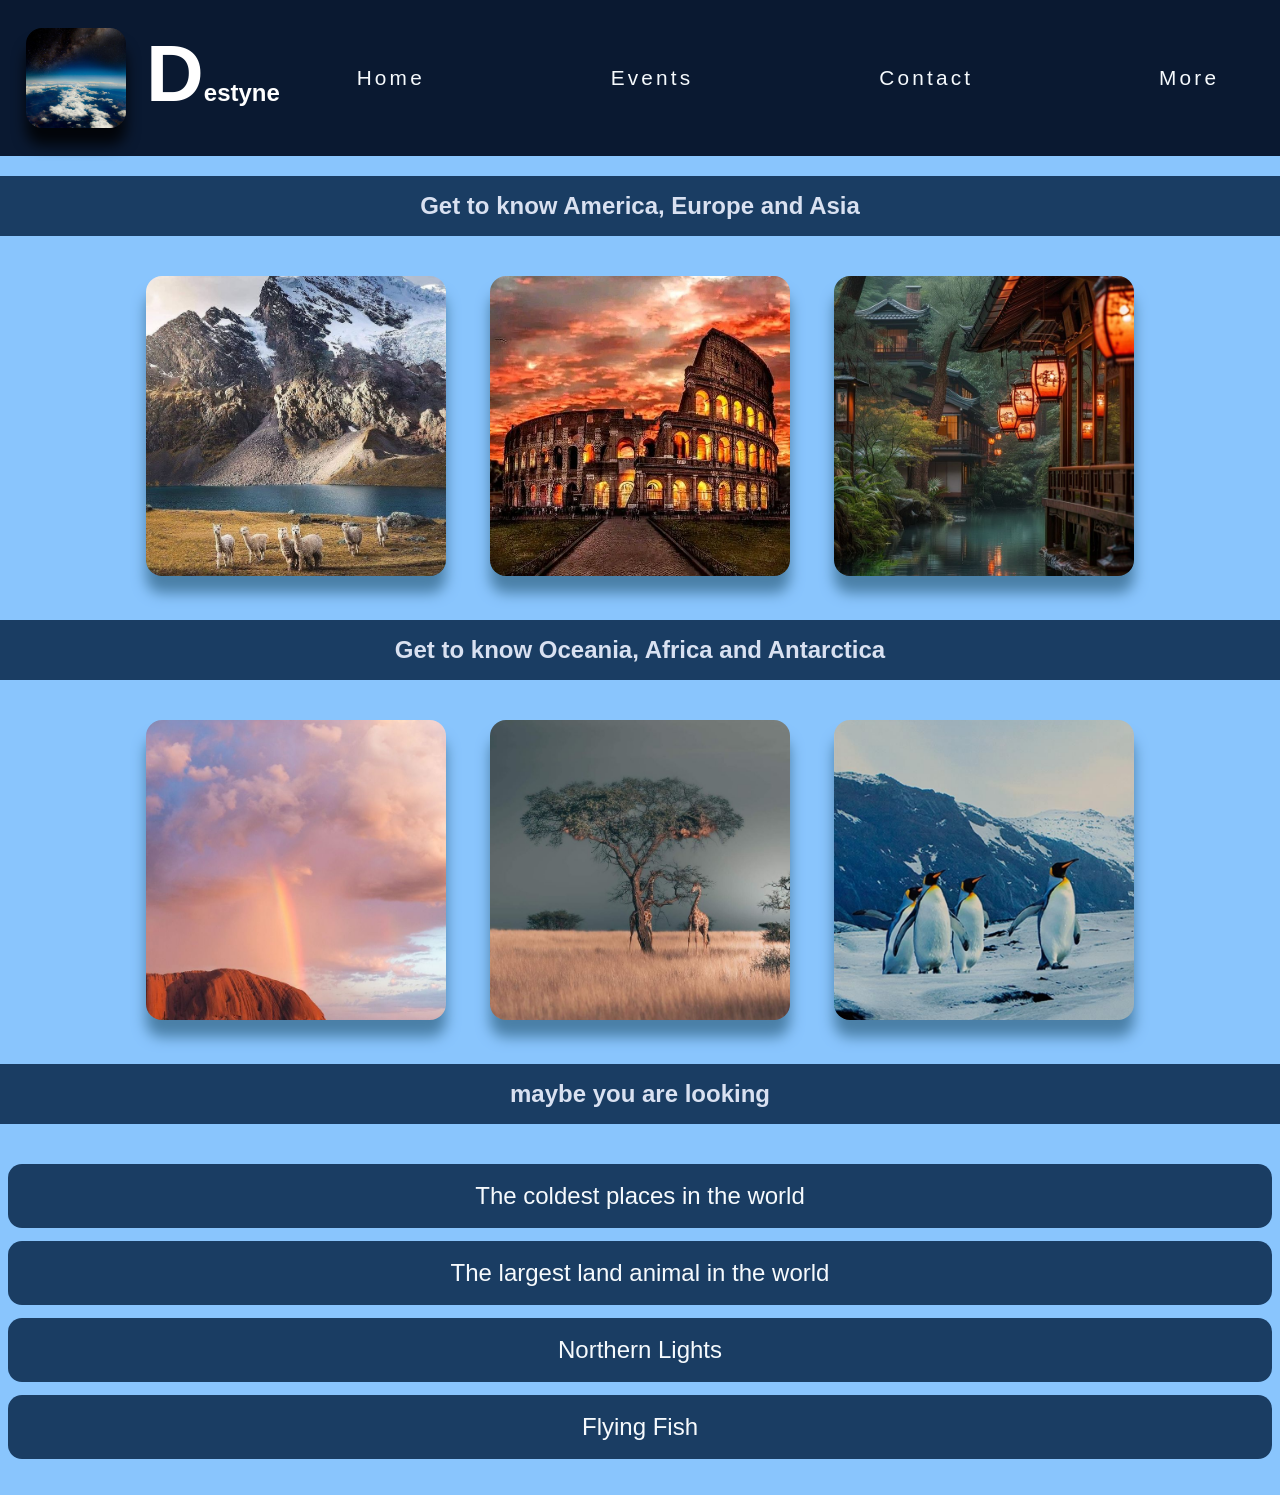
<file: index.html>
<!DOCTYPE html>
<html lang="en">
<head>
    <meta charset="UTF-8">
    <meta name="viewport" content="width=device-width, initial-scale=1.0">
    <title>Destyne</title>
    <link rel="stylesheet" href="/csscont/Destyle.css" media="all">
</head>
<body>
    <header>
        <div class="encabezado">
            <nav>
                <div class="logo1">
                <img class="portada" src="/img/turismo1.jpg" />
                <h1><span>D</span>estyne</h1>
                </div>
                <ul>
                <li><a href="index.html">Home</a></li>
                <li><a href="/htmlcont/events.html">Events</a></li>
                <li><a href="/htmlcont/contacts.html">Contact</a></li>
                <li><a href="/htmlcont/More.html">More</a></li>
                </ul>
            </nav>
        </div>
    </header>
    <h2>Get to know America, Europe and Asia</h2>
    <div class="Conoce">
        <a href="/htmlcont/america.html">
            <img src="/img/america.jpeg"></a>
        <a href="/htmlcont/europa.html">
            <img src="/img/europa.jpeg"></a>
        <a href="/htmlcont/asia.html">
            <img src="/img/asia.jpeg"></a>
    </div>
    <h2>Get to know Oceania, Africa and Antarctica</h2>
    <div class="Conoce">
        <a href="/htmlcont/oceania.html">
            <img src="/img/oceania.jpeg"></a>
        <a href="/htmlcont/africa.html">
            <img src="/img/africa.jpeg"></a>
        <a href="/htmlcont/antartida.html">
            <img src="/img/antartida.jpeg"></a>
    </div>
    <h2>maybe you are looking</h2>
    <section class="Conocenos">
        <ul>
            <li><a href="/Looking/TrueCold.html">The coldest places in the world</a></li>
            <li><a href="/Looking/gAnimal.html">The largest land animal in the world</a></li>
            <li><a href="/Looking/Auroras.html">Northern Lights</a></li>
            <li><a href="/Looking/fish.html">Flying Fish</a></li>
        </ul>
    </section>
</body>
</html>
</file>
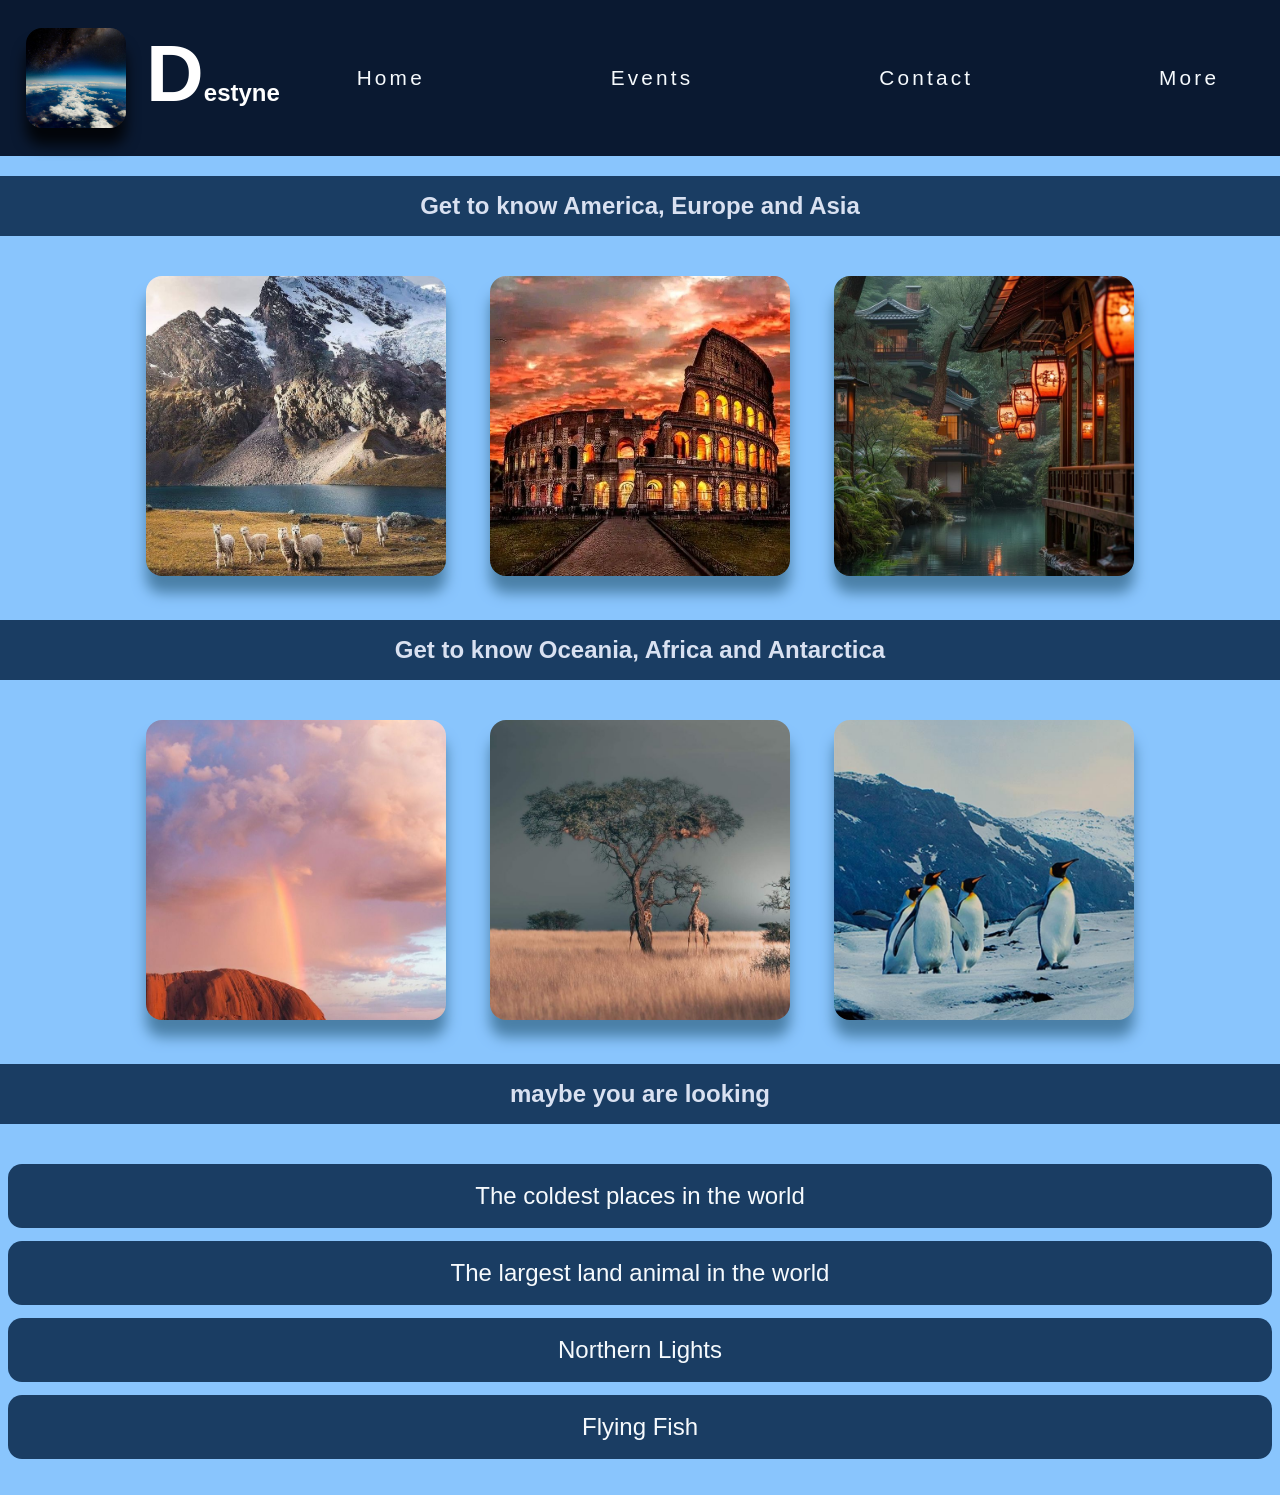
<file: principal/index.html>
<!DOCTYPE html>
<html lang="en">
<head>
    <meta charset="UTF-8">
    <meta name="viewport" content="width=device-width, initial-scale=1.0">
    <title>Destyne</title>
    <link rel="stylesheet" href="../csscont/Destyle.css" media="all">
</head>
<body>
    <header>
        <div class="encabezado">
            <nav>
                <div class="logo1">
                <img class="portada" src="../img/turismo1.jpg" />
                <h1><span>D</span>estyne</h1>
                </div>
                <ul>
                <li><a href="../principal/index.html">Home</a></li>
                <li><a href="../htmlcont/events.html">Events</a></li>
                <li><a href="../htmlcont/contacts.html">Contact</a></li>
                <li><a href="../htmlcont/More.html">More</a></li>
                </ul>
            </nav>
        </div>
    </header>
    <h2>Get to know America, Europe and Asia</h2>
    <div class="Conoce">
        <a href="../htmlcont/america.html">
            <img src="../img/america.jpeg"></a>
        <a href="../htmlcont/europa.html">
            <img src="../img/europa.jpeg"></a>
        <a href="../htmlcont/asia.html">
            <img src="../img/asia.jpeg"></a>
    </div>
    <h2>Get to know Oceania, Africa and Antarctica</h2>
    <div class="Conoce">
        <a href="../htmlcont/oceania.html">
            <img src="../img/oceania.jpeg"></a>
        <a href="../htmlcont/africa.html">
            <img src="../img/africa.jpeg"></a>
        <a href="../htmlcont/antartida.html">
            <img src="../img/antartida.jpeg"></a>
    </div>
    <h2>maybe you are looking</h2>
    <section class="Conocenos">
        <ul>
            <li><a href="../looking/TrueCold.html">The coldest places in the world</a></li>
            <li><a href="../looking/gAnimal.html">The largest land animal in the world</a></li>
            <li><a href="../looking/Auroras.html">Northern Lights</a></li>
            <li><a href="../looking/fish.html">Flying Fish</a></li>
        </ul>
    </section>
</body>
</html>
</file>
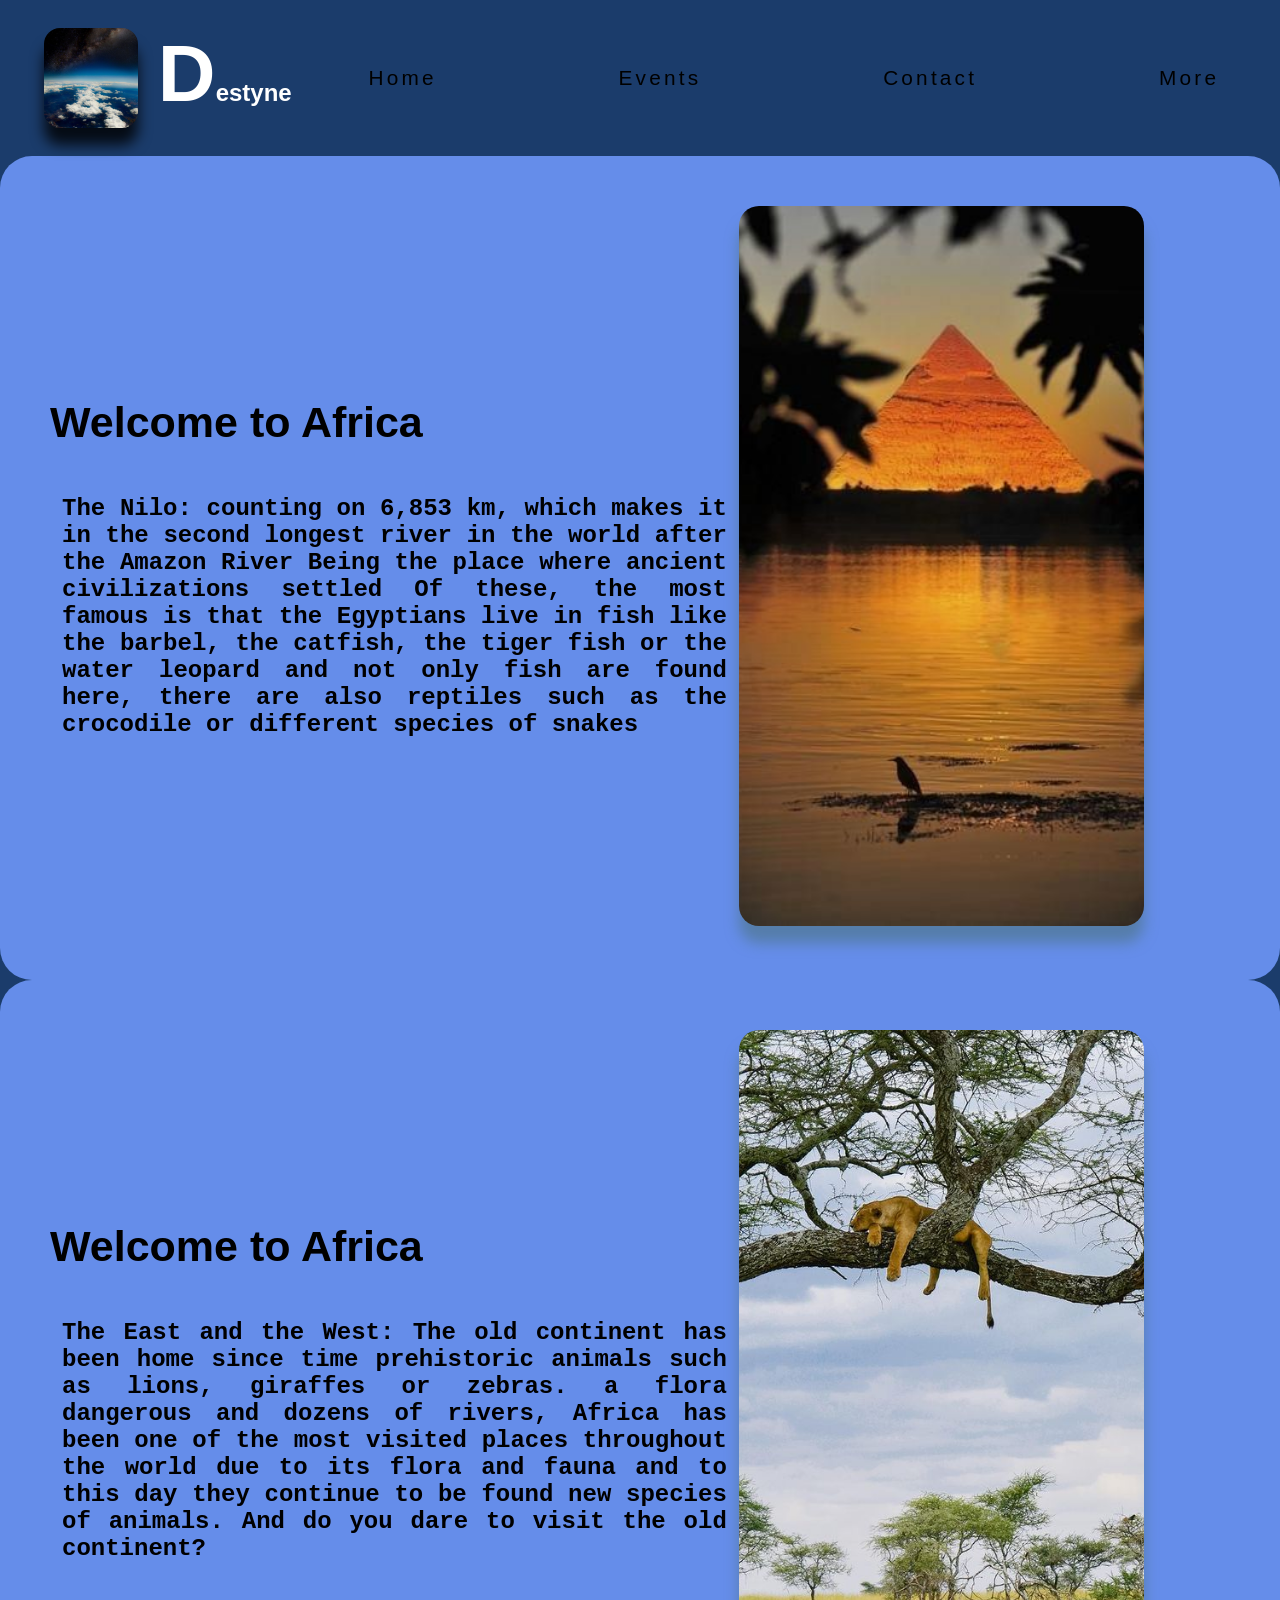
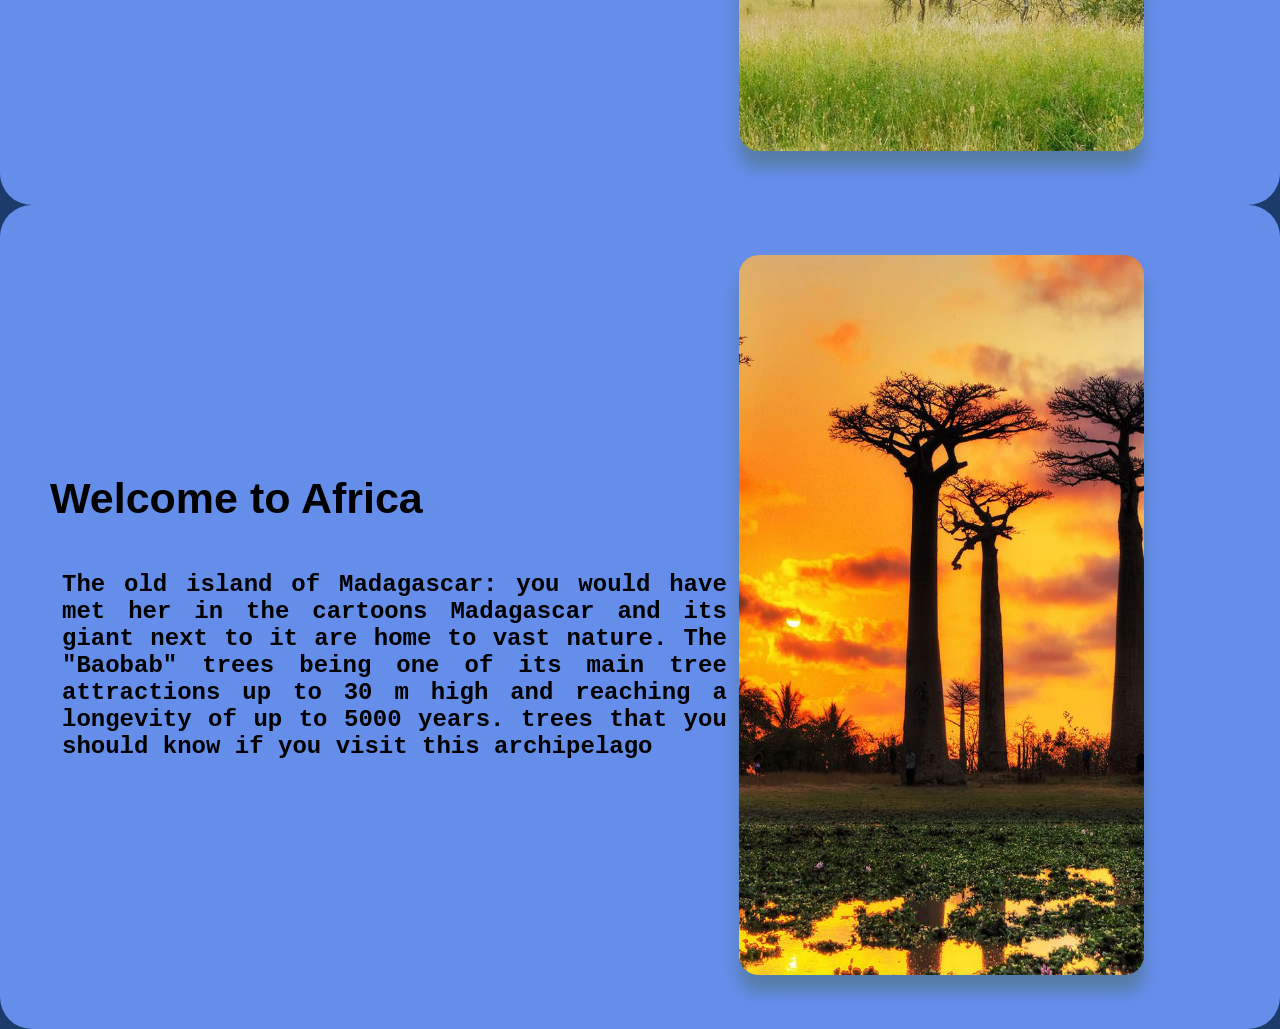
<file: htmlcont/africa.html>
<!DOCTYPE html>
<html lang="en">
<head>
    <meta charset="UTF-8">
    <meta name="viewport" content="width=device-width, initial-scale=1.0">
    <title>Africa</title>
    <link rel="stylesheet" href="../csscont/Astyle.css" media="all">
</head>
<body>
    <header>
        <div class="encabezado">
            <nav>
                <div class="logo1">
                <img class="portada" src="../img/turismo1.jpg" />
                <h1><span>D</span>estyne</h1>
                </div>
                <ul>
                <li><a href="/index.html">Home</a></li>
                <li><a href="../htmlcont/events.html">Events</a></li>
                <li><a href="../htmlcont/contacts.html">Contact</a></li>
                <li><a href="../htmlcont/More.html">More</a></li>
                </ul>
            </nav>
        </div>
    </header>
    <main>
        <section class="hero">
        <div class="hero-content">
            <h1>Welcome to Africa</h1>
            <h3>The Nilo: counting on 6,853 km, which makes it
                in the second longest river in the world after the Amazon River
                Being the place where ancient civilizations settled
                Of these, the most famous is that the Egyptians live in fish like
                the barbel, the catfish, the tiger fish or the water leopard 
                and not only fish are found here, there are also reptiles such as 
                the crocodile or different species of snakes
            </h3>
        </div>
        <div class="hero-image">
            <img src="../img/NiloCairoEgipto.jpeg" title="Continente Africano">
        </div>
        </section>
        <section class="hero">
            <div class="hero-content">
                <h1>Welcome to Africa</h1>
                <h3>The East and the West: The old continent has been home since time
                    prehistoric animals such as lions, giraffes or zebras. a flora
                    dangerous and dozens of rivers, Africa has been one of the most visited places
                    throughout the world due to its flora and fauna and to this day they continue to be found
                    new species of animals. And do you dare to visit the old continent?
                </h3>
            </div>
            <div class="hero-image">
                <img src="../img/OciOri.jpeg" title="Continente Africano">
            </div>
            </section>
            <section class="hero">
                <div class="hero-content">
                    <h1>Welcome to Africa</h1>
                    <h3>The old island of Madagascar: you would have met her in the cartoons
                        Madagascar and its giant next to it are home to vast nature.
                        The "Baobab" trees being one of its main tree attractions
                        up to 30 m high and reaching a longevity of up to 5000 years.
                        trees that you should know if you visit this archipelago
                    </h3>
                </div>
                <div class="hero-image">
                    <img src="/img/BaobabMadagascar_.jpeg" title="Continente Africano">
                </div>
                </section>
</body>
</html>
</file>
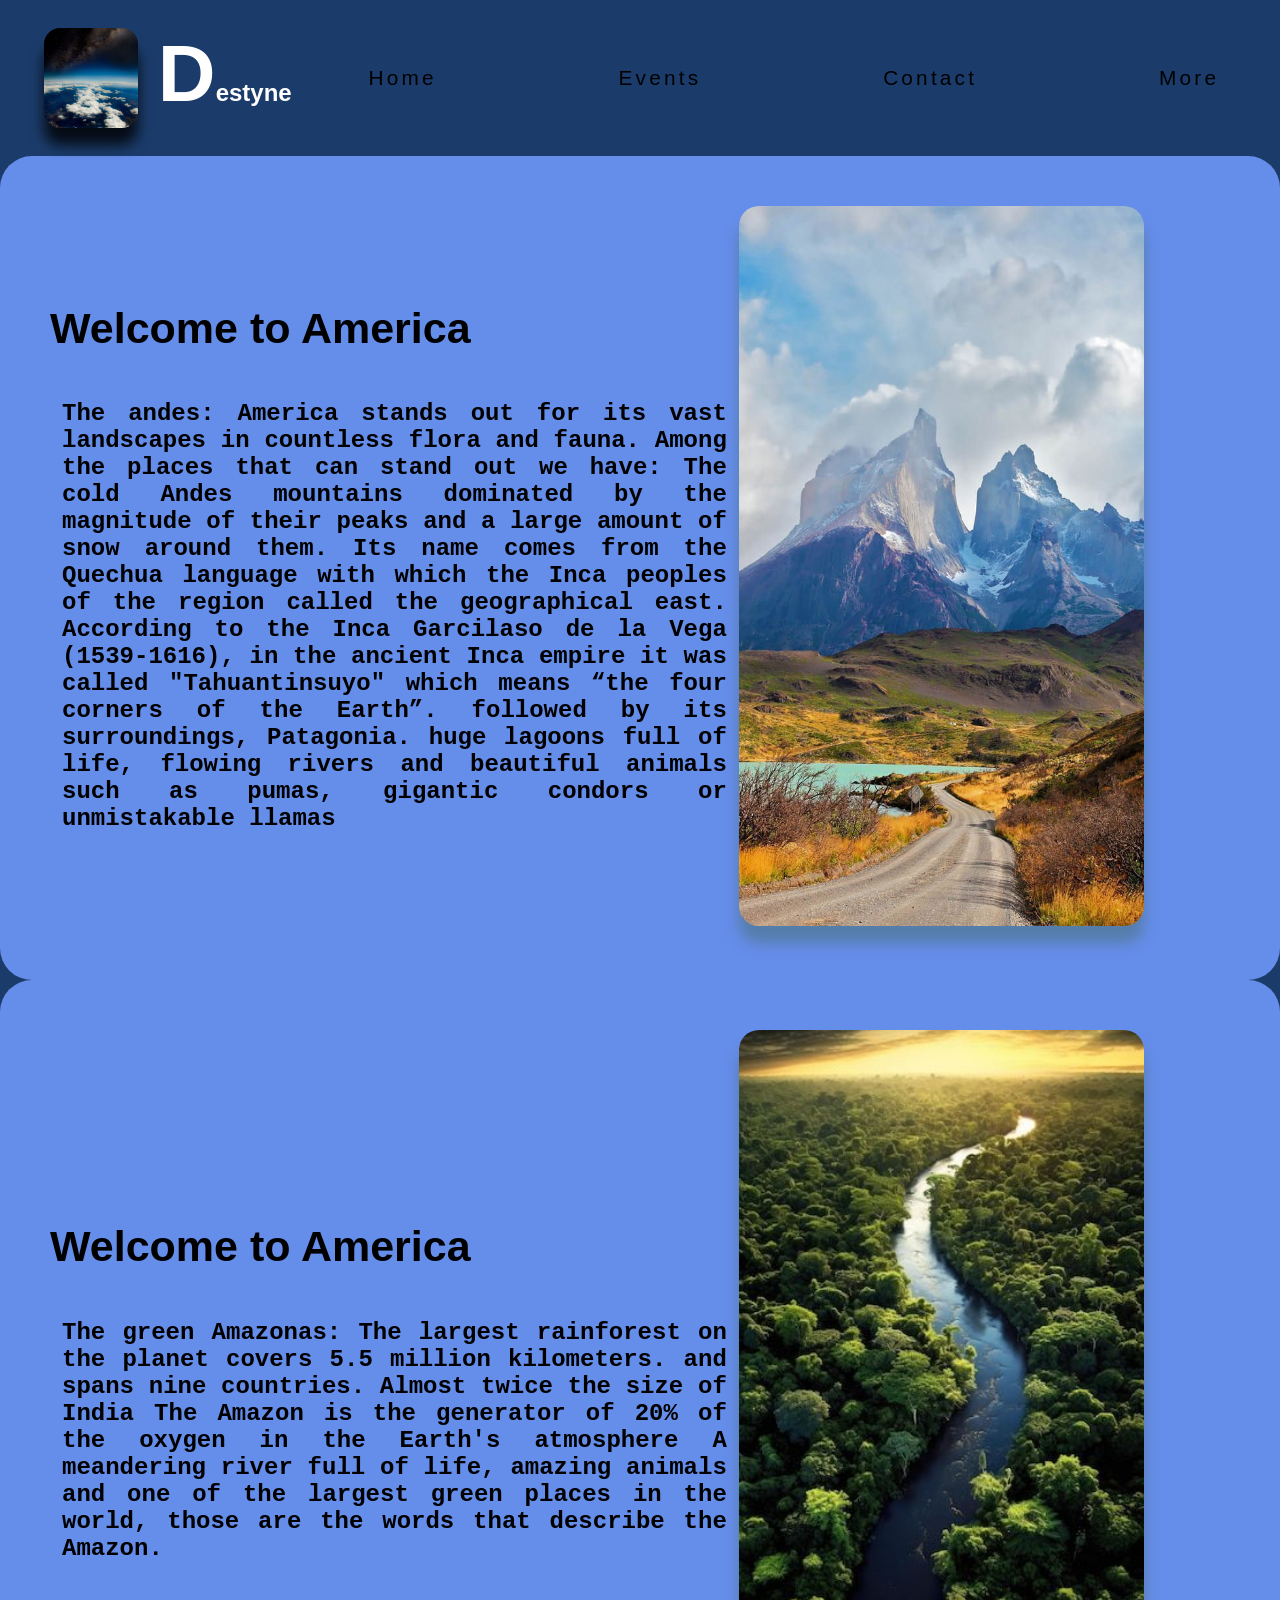
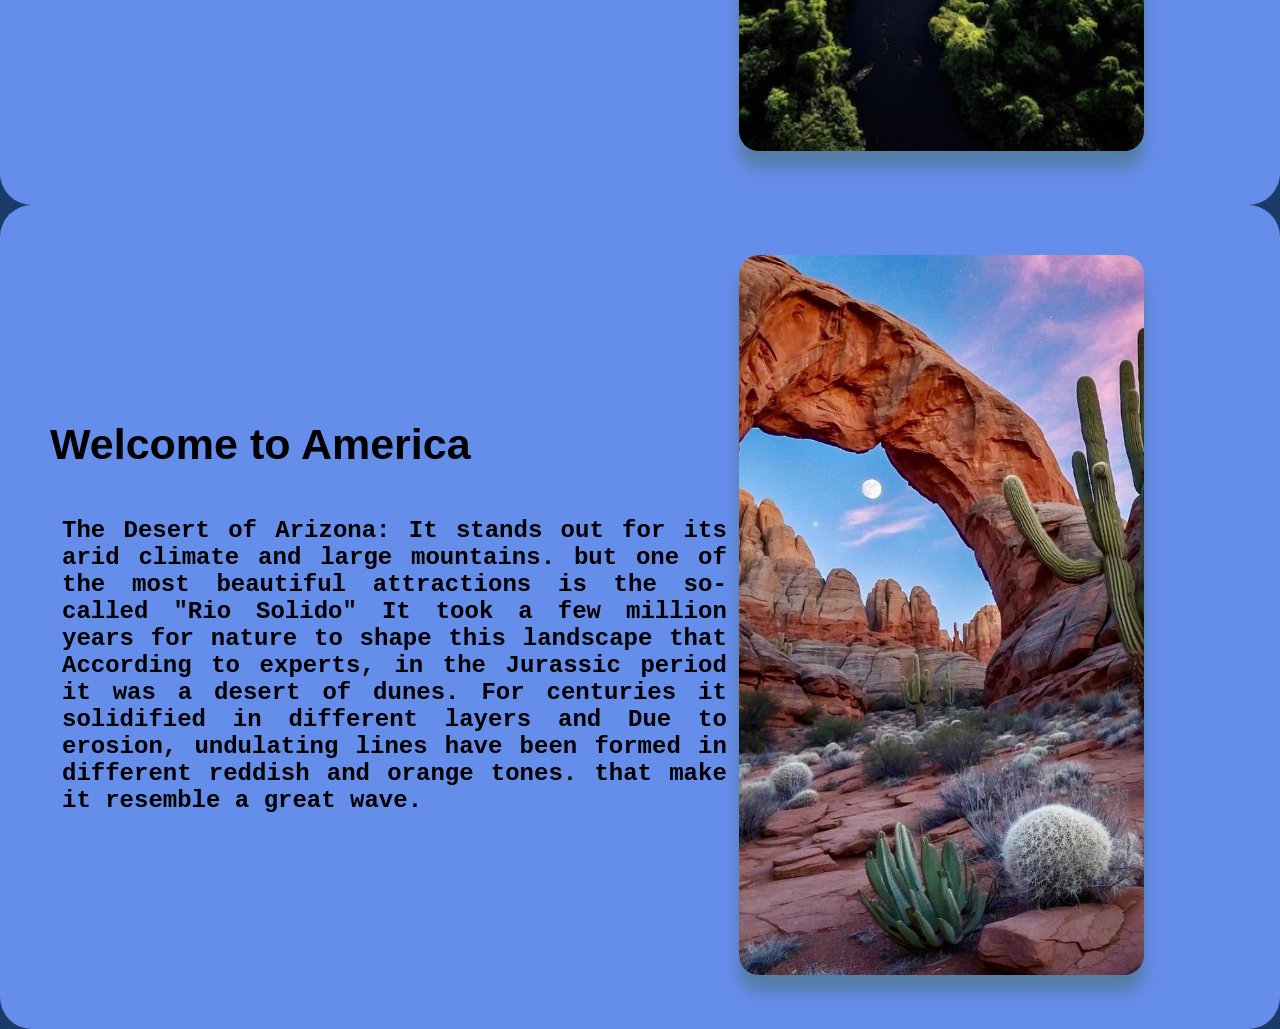
<file: htmlcont/america.html>
<!DOCTYPE html>
<html lang="en">
<head>
    <meta charset="UTF-8">
    <meta name="viewport" content="width=device-width, initial-scale=1.0">
    <title>America</title>
    <link rel="stylesheet" href="../csscont/Astyle.css" media="all">
</head>
<body>
    <header>
        <div class="encabezado">
            <nav>
                <div class="logo1">
                <img class="portada" src="../img/turismo1.jpg" />
                <h1><span>D</span>estyne</h1>
                </div>
                <ul>
                <li><a href="/index.html">Home</a></li>
                <li><a href="../htmlcont/events.html">Events</a></li>
                <li><a href="../htmlcont/contacts.html">Contact</a></li>
                <li><a href="../htmlcont/More.html">More</a></li>
                </ul>
            </nav>
        </div>
    </header>
    <main>
        <section class="hero">
        <div class="hero-content">
            <h1>Welcome to America</h1>
            <h3>The andes: America stands out for its vast
            landscapes in countless flora and fauna.
            Among the places that can stand out we have: 
            The cold Andes mountains dominated by the magnitude
            of their peaks and a large amount of snow around them. Its name comes from the Quechua language
            with which the Inca peoples of the region called the geographical east.
            According to the Inca Garcilaso de la Vega (1539-1616), in the ancient Inca empire it was called
            "Tahuantinsuyo" which means “the four corners of the Earth”.
            followed by its surroundings, Patagonia. huge lagoons full of life,
            flowing rivers and beautiful animals such as pumas, gigantic condors or unmistakable llamas 
            </h3>
        </div>
        <div class="hero-image">
            <img src="../img/amerciacont.jpeg" title="Continente Americano">
        </div>
        </section>
        <section class="hero">
            <div class="hero-content">
                <h1>Welcome to America</h1>
                <h3>The green Amazonas: The largest rainforest on the planet covers 5.5 million kilometers.
                    and spans nine countries. Almost twice the size of India 
                    The Amazon is the generator of 20% of the oxygen in the Earth's atmosphere
                    A meandering river full of life,
                    amazing animals and one of the largest green places in the world,
                    those are the words that describe the Amazon. 
                </h3>
            </div>
            <div class="hero-image">
                <img src="../img/amazonas.jpeg" title="Continente Americano">
            </div>
            </section>
            <section class="hero">
                <div class="hero-content">
                    <h1>Welcome to America</h1>
                    <h3>The Desert of Arizona: It stands out for its arid climate and large mountains.
                        but one of the most beautiful attractions is the so-called "Rio Solido"
                        It took a few million years for nature to shape this landscape that
                        According to experts, in the Jurassic period it was a desert of dunes.
                        For centuries it solidified in different layers and
                        Due to erosion, undulating lines have been formed in different reddish and orange tones.
                        that make it resemble a great wave.
                    </h3>
                </div>
                <div class="hero-image">
                    <img src="/img/Arizona.jpeg" title="Continente Americano">
                </div>
                </section>
</body>
</html>
</file>
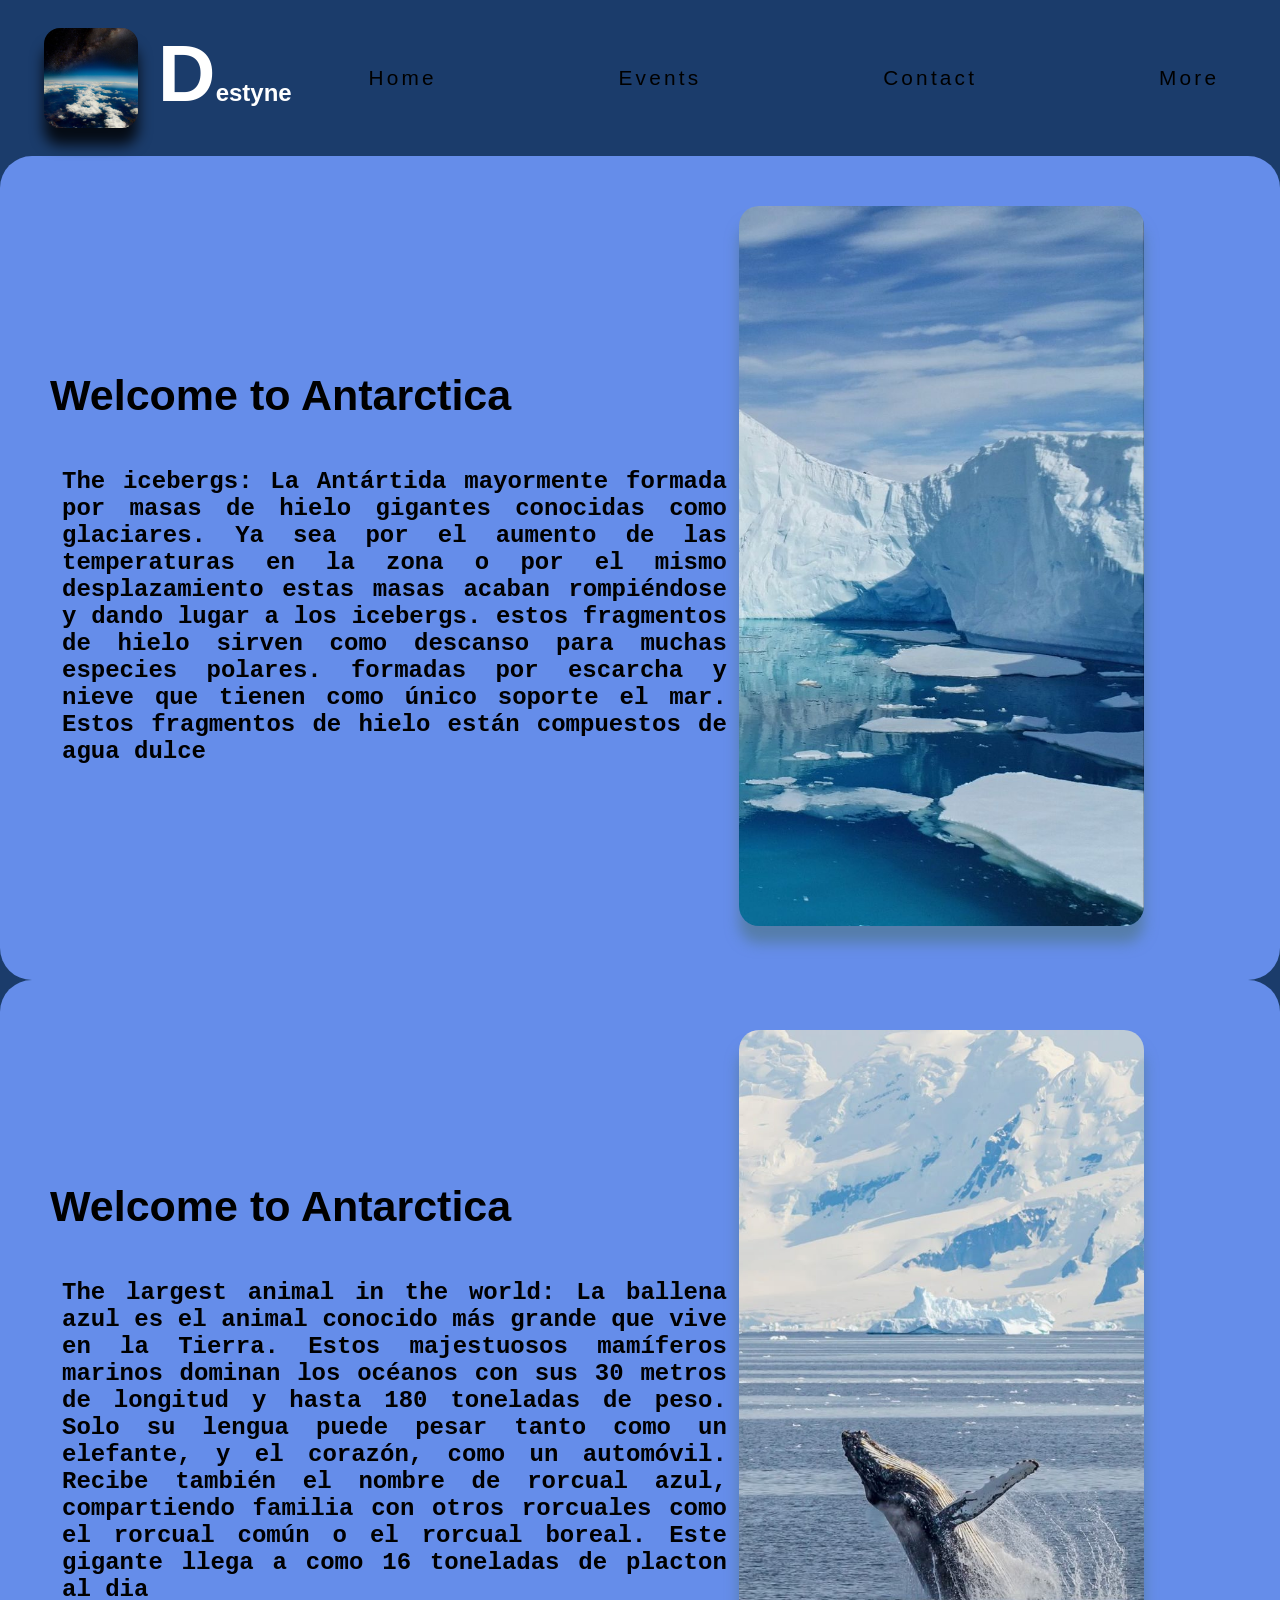
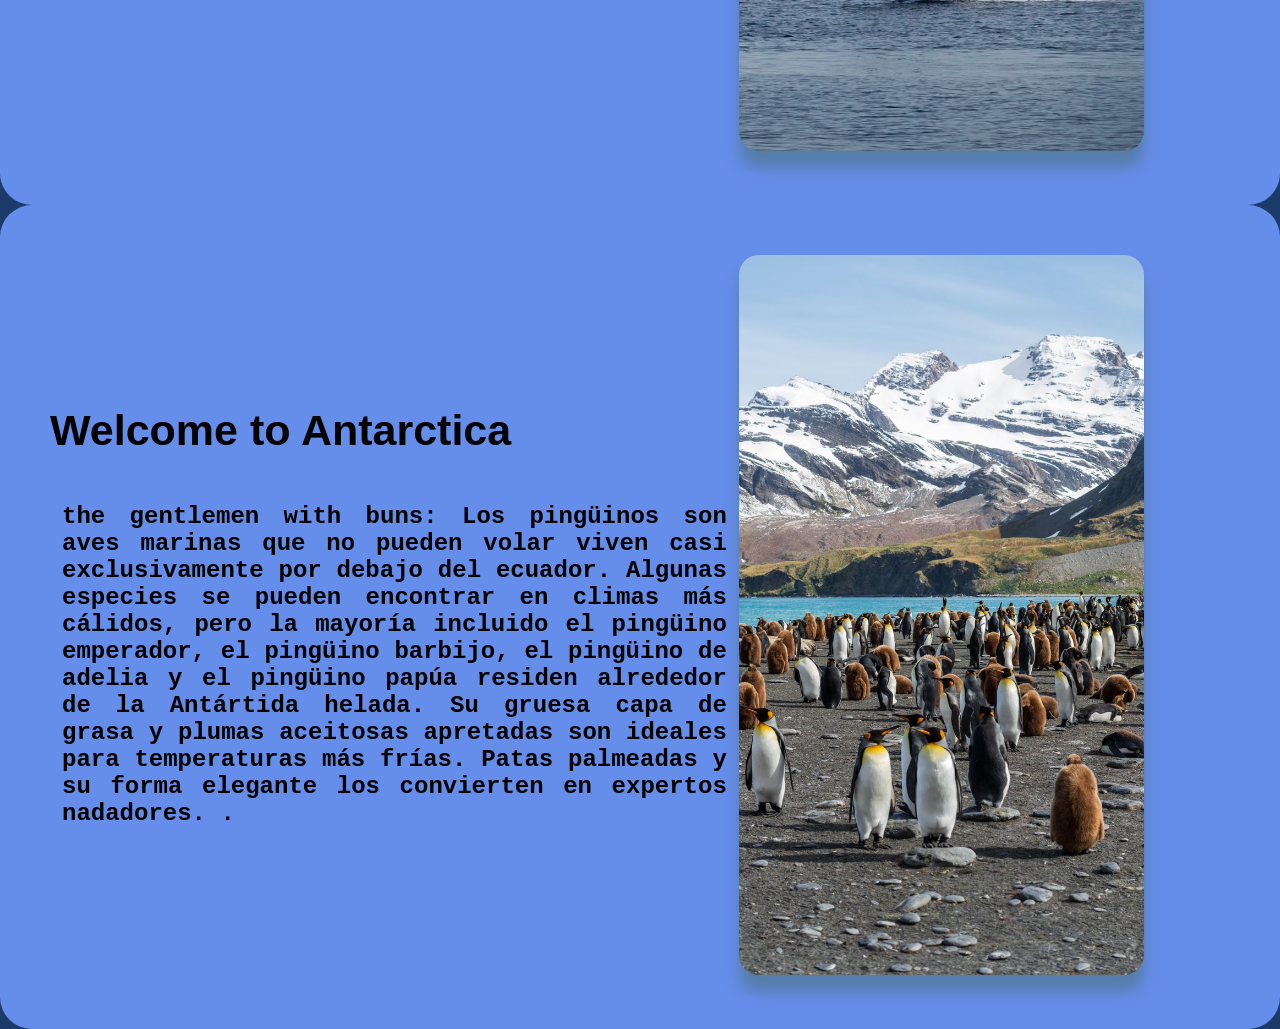
<file: htmlcont/antartida.html>
<!DOCTYPE html>
<html lang="en">
<head>
    <meta charset="UTF-8">
    <meta name="viewport" content="width=device-width, initial-scale=1.0">
    <title>Antartida</title>
    <link rel="stylesheet" href="../csscont/Astyle.css" media="all">
</head>
<body>
    <header>
        <div class="encabezado">
            <nav>
                <div class="logo1">
                <img class="portada" src="../img/turismo1.jpg" />
                <h1><span>D</span>estyne</h1>
                </div>
                <ul>
                <li><a href="/index.html">Home</a></li>
                <li><a href="../htmlcont/events.html">Events</a></li>
                <li><a href="../htmlcont/contacts.html">Contact</a></li>
                <li><a href="../htmlcont/More.html">More</a></li>
                </ul>
            </nav>
        </div>
    </header>
    <main>
        <section class="hero">
        <div class="hero-content">
            <h1>Welcome to Antarctica</h1>
            <h3>The icebergs: La Antártida mayormente formada por masas de hielo gigantes
                conocidas como glaciares. Ya sea por el aumento de las temperaturas en la zona
                o por el mismo desplazamiento estas masas acaban rompiéndose y dando lugar a los icebergs.
                estos fragmentos de hielo sirven como descanso para muchas especies polares.
                formadas por escarcha y nieve que tienen como único soporte el mar. 
                Estos fragmentos de hielo están compuestos de agua dulce
        </div>
        <div class="hero-image">
            <img src="../img/icebergs.jpeg" title="Continente De la antartida">
        </div>
        </section>
        <section class="hero">
            <div class="hero-content">
                <h1>Welcome to Antarctica</h1>
                <h3>The largest animal in the world: La ballena azul
                    es el animal conocido más grande que vive en la Tierra.
                    Estos majestuosos mamíferos marinos dominan los océanos
                    con sus 30 metros de longitud y hasta 180 toneladas de peso. 
                    Solo su lengua puede pesar tanto como un elefante, y el corazón, como un automóvil. 
                    Recibe también el nombre de rorcual azul, compartiendo familia con otros rorcuales
                    como el rorcual común o el rorcual boreal. Este gigante llega a como 16 toneladas de placton al dia
                </h3>
            </div>
            <div class="hero-image">
                <img src="../img/blueseal.jpeg" title="Continente De la antartida">
            </div>
            </section>
            <section class="hero">
                <div class="hero-content">
                    <h1>Welcome to Antarctica</h1>
                    <h3>the gentlemen with buns: Los pingüinos son aves marinas que no pueden volar 
                        viven casi exclusivamente por debajo del ecuador.
                        Algunas especies se pueden encontrar en climas más cálidos, pero la mayoría
                        incluido el pingüino emperador, el pingüino barbijo, el pingüino de adelia y el pingüino papúa
                        residen alrededor de la Antártida helada. Su gruesa capa de grasa y plumas aceitosas apretadas
                        son ideales para temperaturas más frías. Patas palmeadas y su forma elegante los convierten en expertos nadadores. .
                    </h3>
                </div>
                <div class="hero-image">
                    <img src="/img/penguin.jpeg" title="Continente De la antartida">
                </div>
                </section>
</body>
</html>
</file>
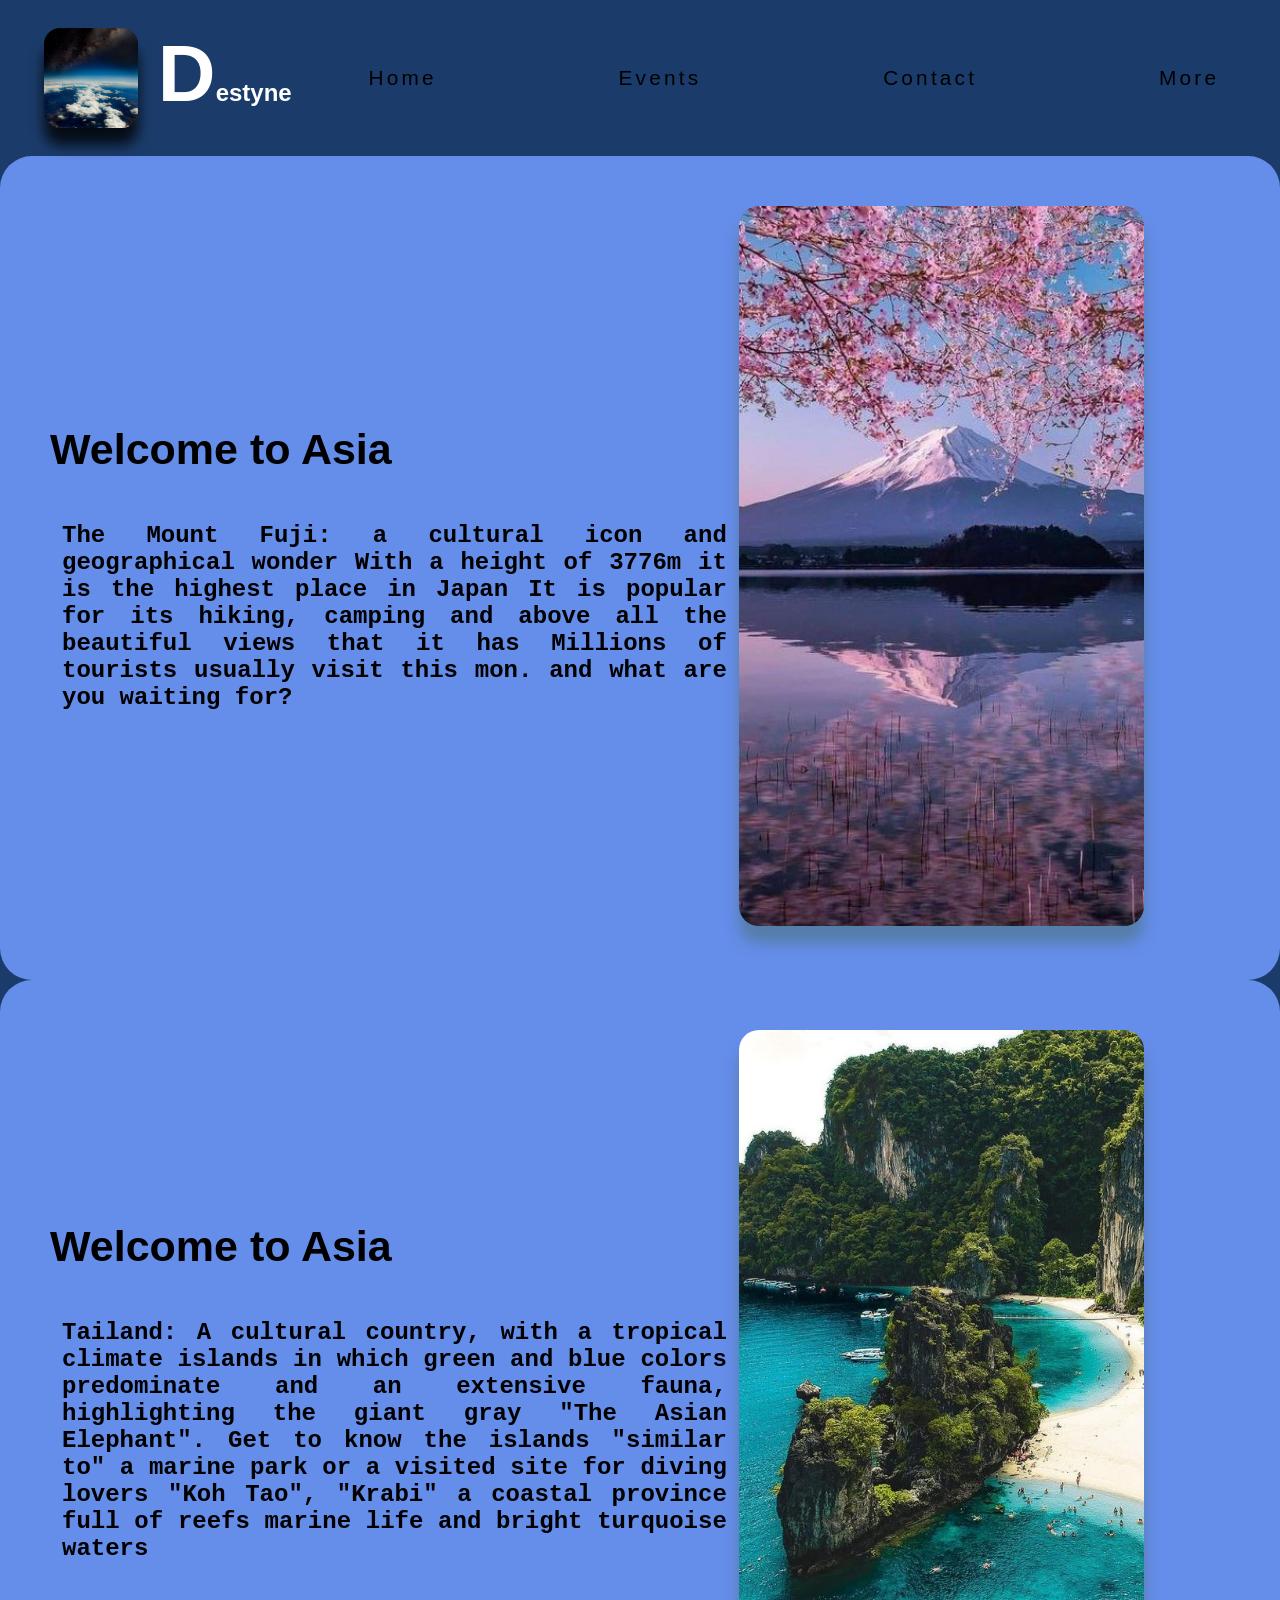
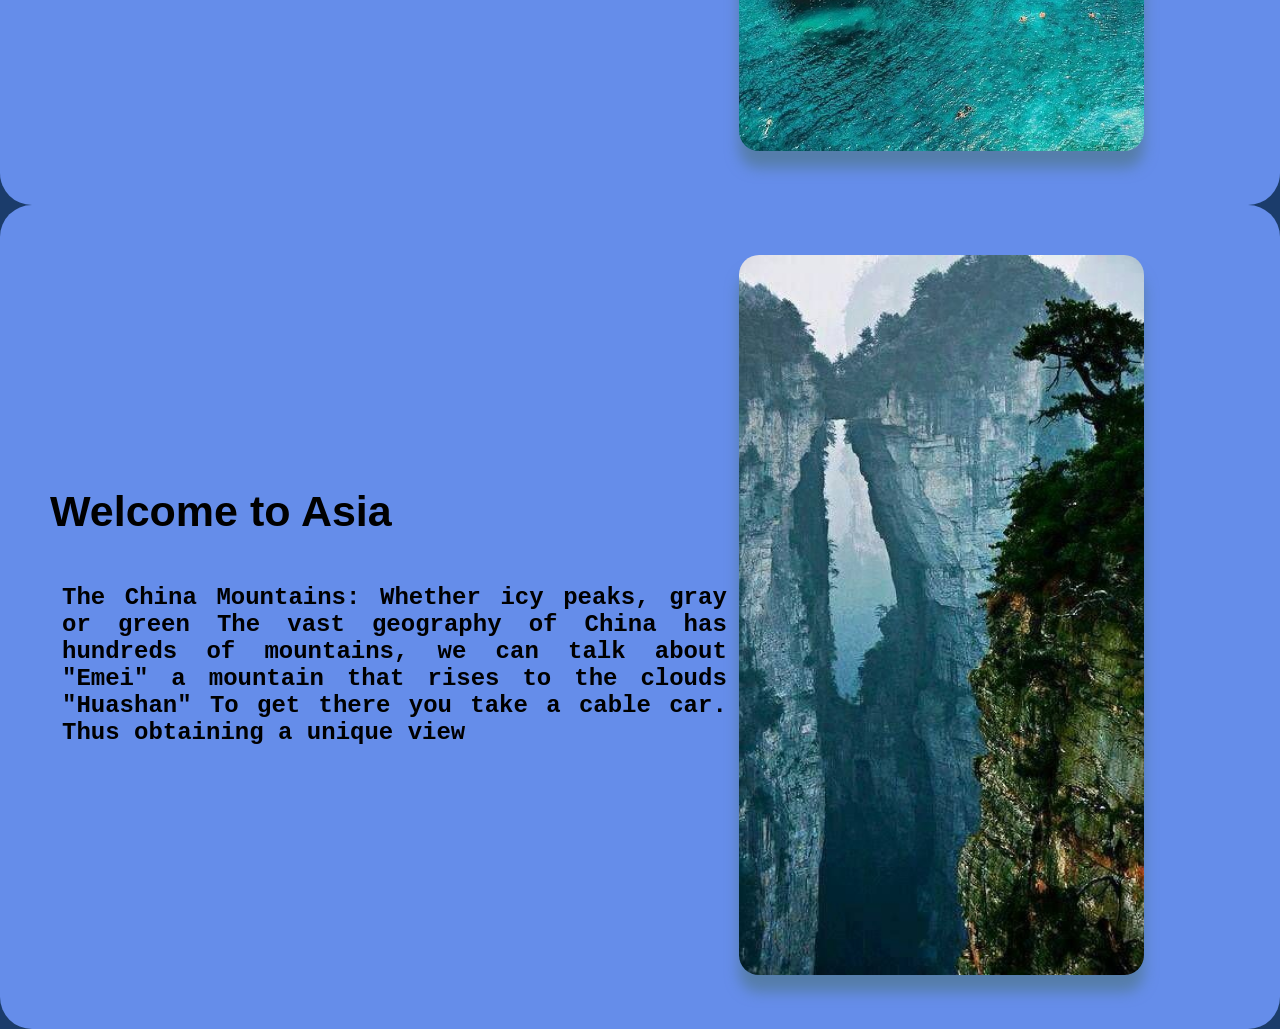
<file: htmlcont/asia.html>
<!DOCTYPE html>
<html lang="en">
<head>
    <meta charset="UTF-8">
    <meta name="viewport" content="width=device-width, initial-scale=1.0">
    <title>Asia</title>
    <link rel="stylesheet" href="../csscont/Astyle.css" media="all">
</head>
<body>
    <header>
        <div class="encabezado">
            <nav>
                <div class="logo1">
                <img class="portada" src="../img/turismo1.jpg" />
                <h1><span>D</span>estyne</h1>
                </div>
                <ul>
                <li><a href="/index.html">Home</a></li>
                <li><a href="../htmlcont/events.html">Events</a></li>
                <li><a href="../htmlcont/contacts.html">Contact</a></li>
                <li><a href="../htmlcont/More.html">More</a></li>
                </ul>
            </nav>
        </div>
    </header>
    <main>
        <section class="hero">
        <div class="hero-content">
            <h1>Welcome to Asia</h1>
            <h3>The Mount Fuji: a cultural icon and geographical wonder
                With a height of 3776m it is the highest place in Japan
                It is popular for its hiking, camping
                and above all the beautiful views that it has
                Millions of tourists usually visit this mon. and what are you waiting for?
            </h3>
        </div>
        <div class="hero-image">
            <img src="../img/Fuji.jpeg" title="Continente Asiatico">
        </div>
        </section>
        <section class="hero">
            <div class="hero-content">
                <h1>Welcome to Asia</h1>
                <h3>Tailand: A cultural country, with a tropical climate 
                    islands in which green and blue colors predominate
                    and an extensive fauna, highlighting the giant gray "The Asian Elephant".
                    Get to know the islands "similar to" a marine park or a visited site
                    for diving lovers "Koh Tao", "Krabi" a coastal province full of reefs
                    marine life and bright turquoise waters
                </h3>
            </div>
            <div class="hero-image">
                <img src="../img/Tailandia.jpeg" title="Continente Asiatico">
            </div>
            </section>
            <section class="hero">
                <div class="hero-content">
                    <h1>Welcome to Asia</h1>
                    <h3>The China Mountains: Whether icy peaks, gray or green 
                        The vast geography of China has hundreds of mountains, we can
                        talk about "Emei" a mountain that rises to the clouds "Huashan"
                        To get there you take a cable car. Thus obtaining a unique view 
                </div>
                <div class="hero-image">
                    <img src="../img/Chinamountains.jpeg" title="Continente Asiatico">
                </div>
                </section>
</body>
</html>
</file>
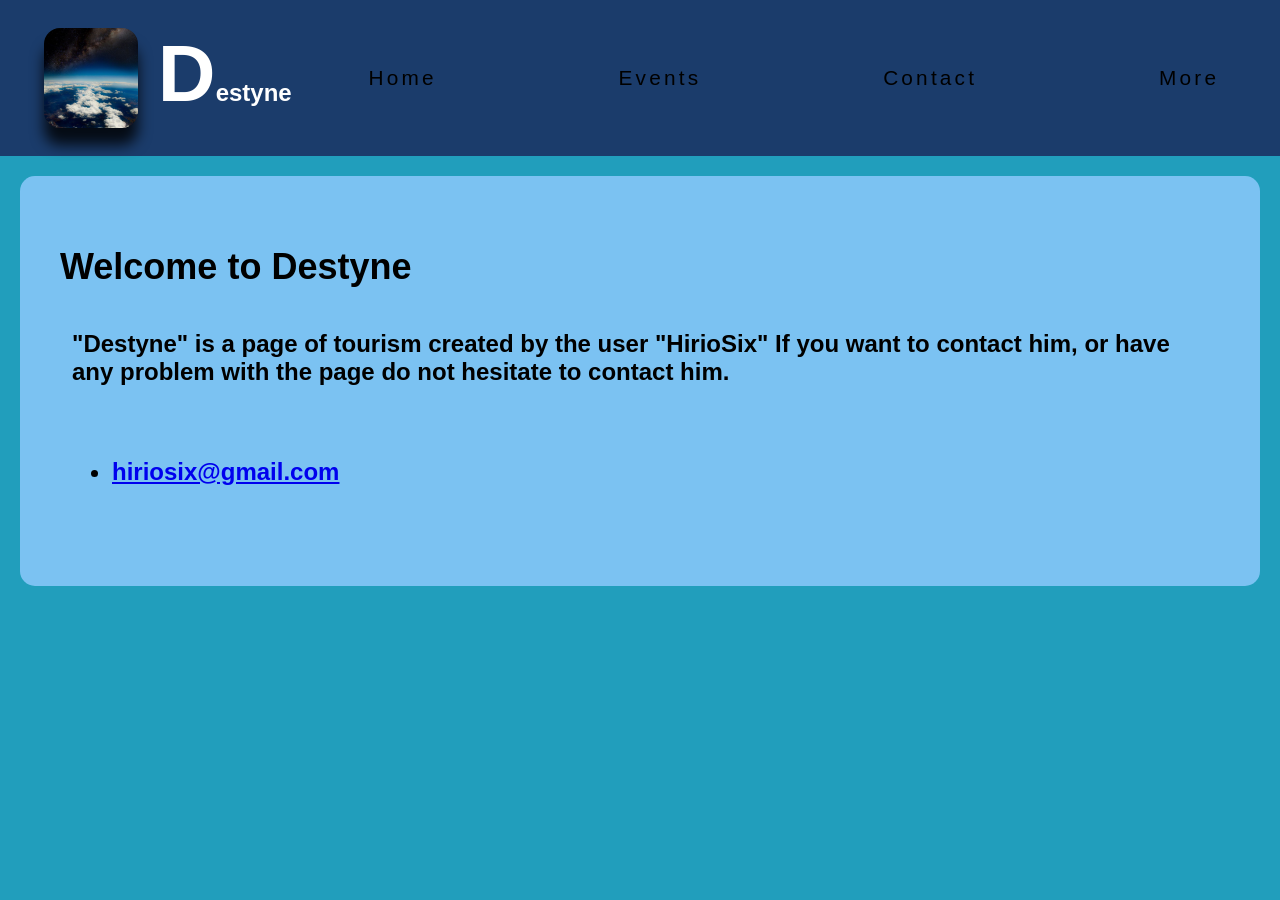
<file: htmlcont/contacts.html>
<!DOCTYPE html>
<html lang="en">
<head>
    <meta charset="UTF-8">
    <meta name="viewport" content="width=device-width, initial-scale=1.0">
    <title>More of us</title>
    <link rel="stylesheet" href="../csscont/StyleMore.css" media="all">
</head>
<body>
    <header>
        <div class="encabezado">
            <nav>
                <div class="logo1">
                <img class="portada" src="../img/turismo1.jpg" />
                <h1><span>D</span>estyne</h1>
                </div>
                <ul>
                <li><a href="/index.html">Home</a></li>
                <li><a href="../htmlcont/events.html">Events</a></li>
                <li><a href="../htmlcont/contacts.html">Contact</a></li>
                <li><a href="../htmlcont/More.html">More</a></li>
                </ul>
            </nav>
        </div>
    </header>
    <main>
        <section class="hero">
        <div class="hero-content">
            <h1>Welcome to Destyne</h1>
            <h3>"Destyne" is a page of tourism created by the user "HirioSix"
                If you want to contact him, or have any problem with the page
                do not hesitate to contact him.
            </h3>
            <h3>
                <ul>
                    <li>
                        <a href="mailto:">hiriosix@gmail.com</a>
                    </li>
                </ul>
            </h3>
        </div>
        </section>
</body>
</html>
</file>
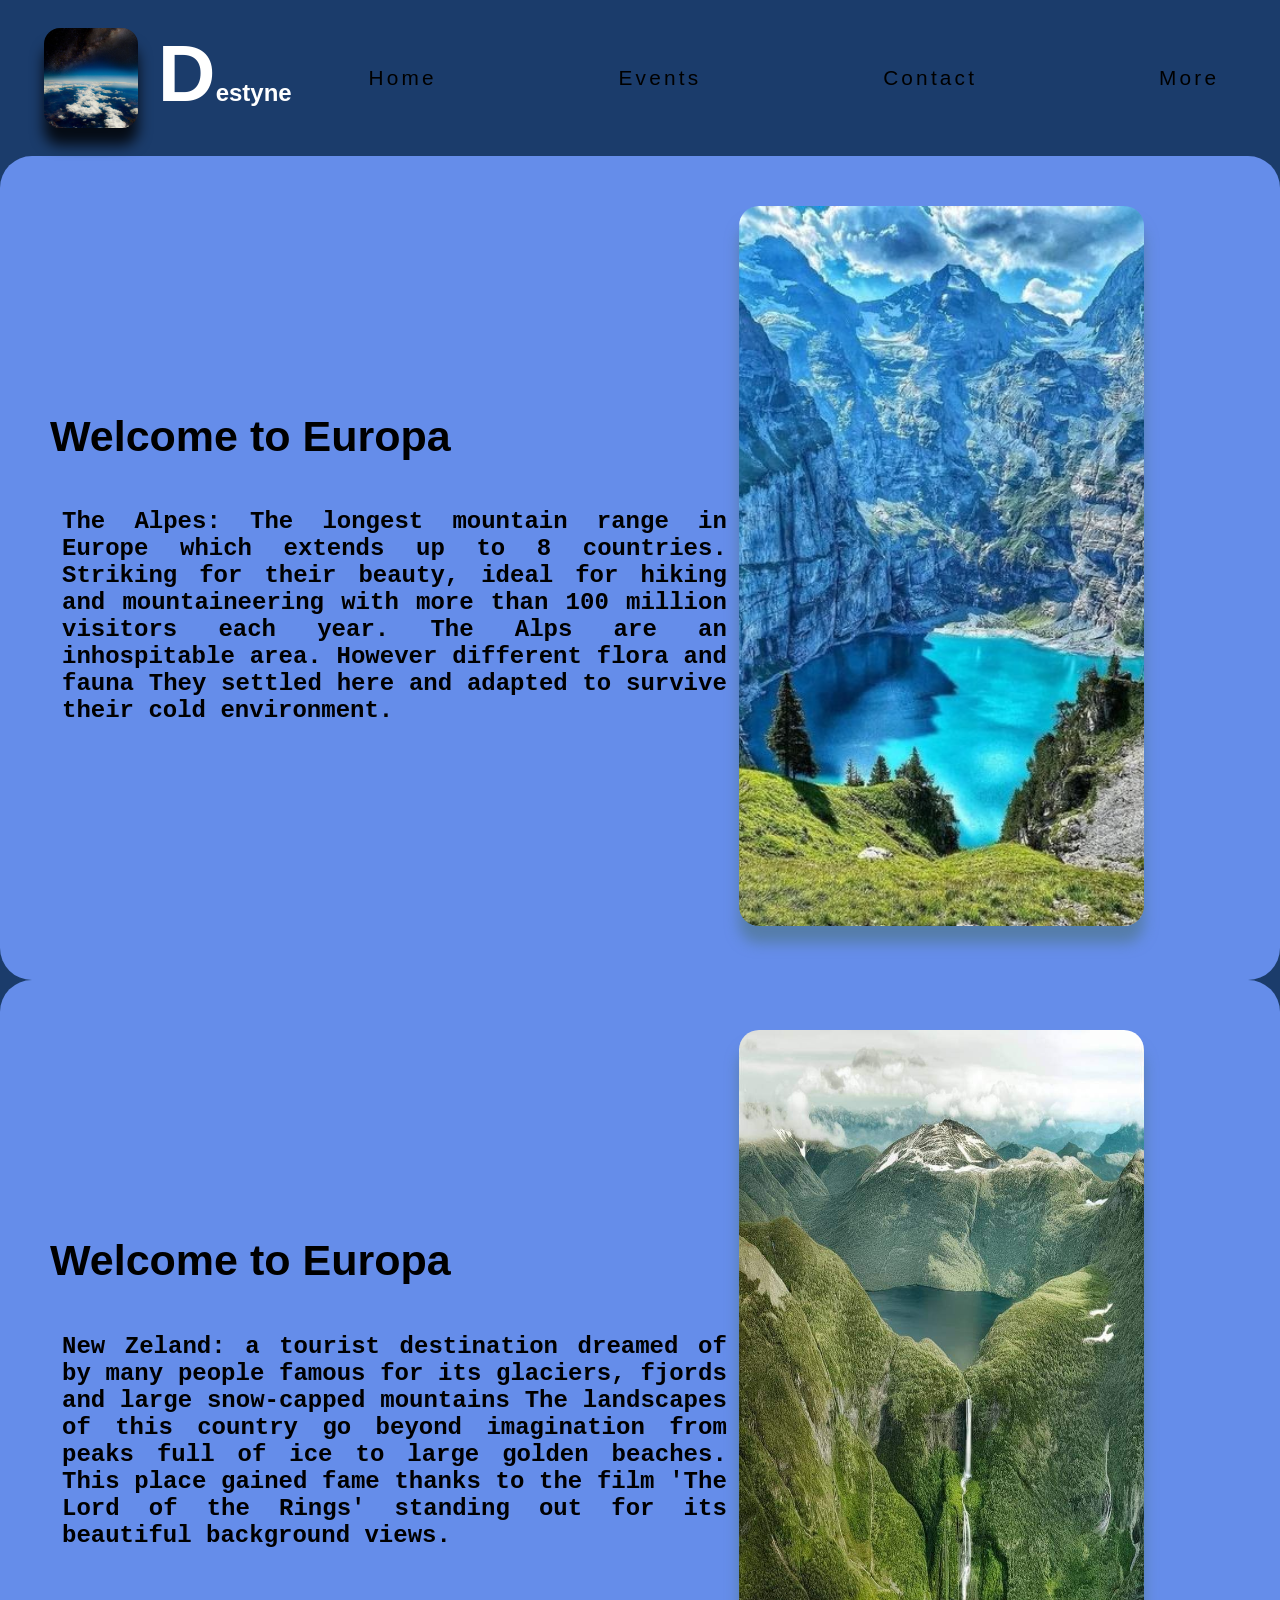
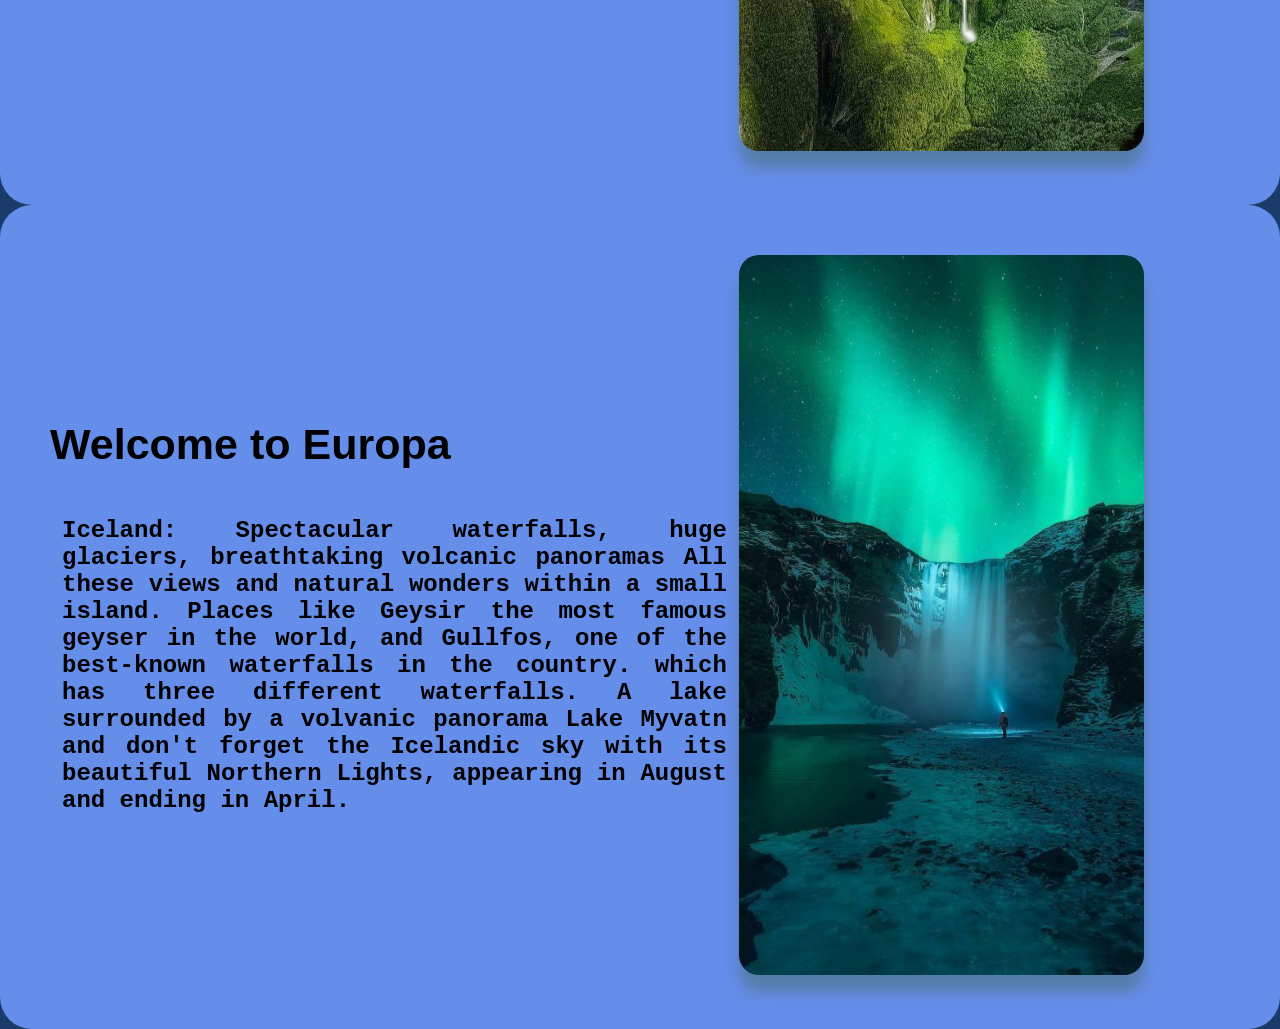
<file: htmlcont/europa.html>
<!DOCTYPE html>
<html lang="en">
<head>
    <meta charset="UTF-8">
    <meta name="viewport" content="width=device-width, initial-scale=1.0">
    <title>Europa</title>
    <link rel="stylesheet" href="../csscont/Astyle.css" media="all">
</head>
<body>
    <header>
        <div class="encabezado">
            <nav>
                <div class="logo1">
                <img class="portada" src="/img/turismo1.jpg" />
                <h1><span>D</span>estyne</h1>
                </div>
                <ul>
                <li><a href="/index.html">Home</a></li>
                <li><a href="../htmlcont/events.html">Events</a></li>
                <li><a href="../htmlcont/contacts.html">Contact</a></li>
                <li><a href="../htmlcont/More.html">More</a></li>
                </ul>
            </nav>
        </div>
    </header>
    <main>
        <section class="hero">
        <div class="hero-content">
            <h1>Welcome to Europa</h1>
            <h3>The Alpes: The longest mountain range in Europe
                which extends up to 8 countries. 
                Striking for their beauty, ideal for hiking 
                and mountaineering with more than 100 million visitors each year.
                The Alps are an inhospitable area. However different flora and fauna 
                They settled here and adapted to survive their cold environment.
            </h3>
        </div>
        <div class="hero-image">
            <img src="../img/LosAlpes.jpeg" title="Continente Europeo">
        </div>
        </section>
        <section class="hero">
            <div class="hero-content">
                <h1>Welcome to Europa</h1>
                <h3>New Zeland: a tourist destination dreamed of by many people
                    famous for its glaciers, fjords and large snow-capped mountains
                    The landscapes of this country go beyond imagination
                    from peaks full of ice to large golden beaches.
                    This place gained fame thanks to the film 'The Lord of the Rings'
                    standing out for its beautiful background views.
                </h3>
            </div>
            <div class="hero-image">
                <img src="../img/NuevaZelanda.jpeg" title="Continente Europeo">
            </div>
            </section>
            <section class="hero">
                <div class="hero-content">
                    <h1>Welcome to Europa</h1>
                    <h3>Iceland: Spectacular waterfalls, huge glaciers, breathtaking volcanic panoramas 
                        All these views and natural wonders within a small island. Places like Geysir
                        the most famous geyser in the world, and Gullfos, one of the best-known waterfalls in the country.
                        which has three different waterfalls. A lake surrounded by a volvanic panorama
                        Lake Myvatn and don't forget the Icelandic sky
                        with its beautiful Northern Lights, appearing in August and ending in April.

                    </h3>
                </div>
                <div class="hero-image">
                    <img src="/img/Iceland.jpeg" title="Continente Europeo">
                </div>
                </section>
</body>
</html>
</file>
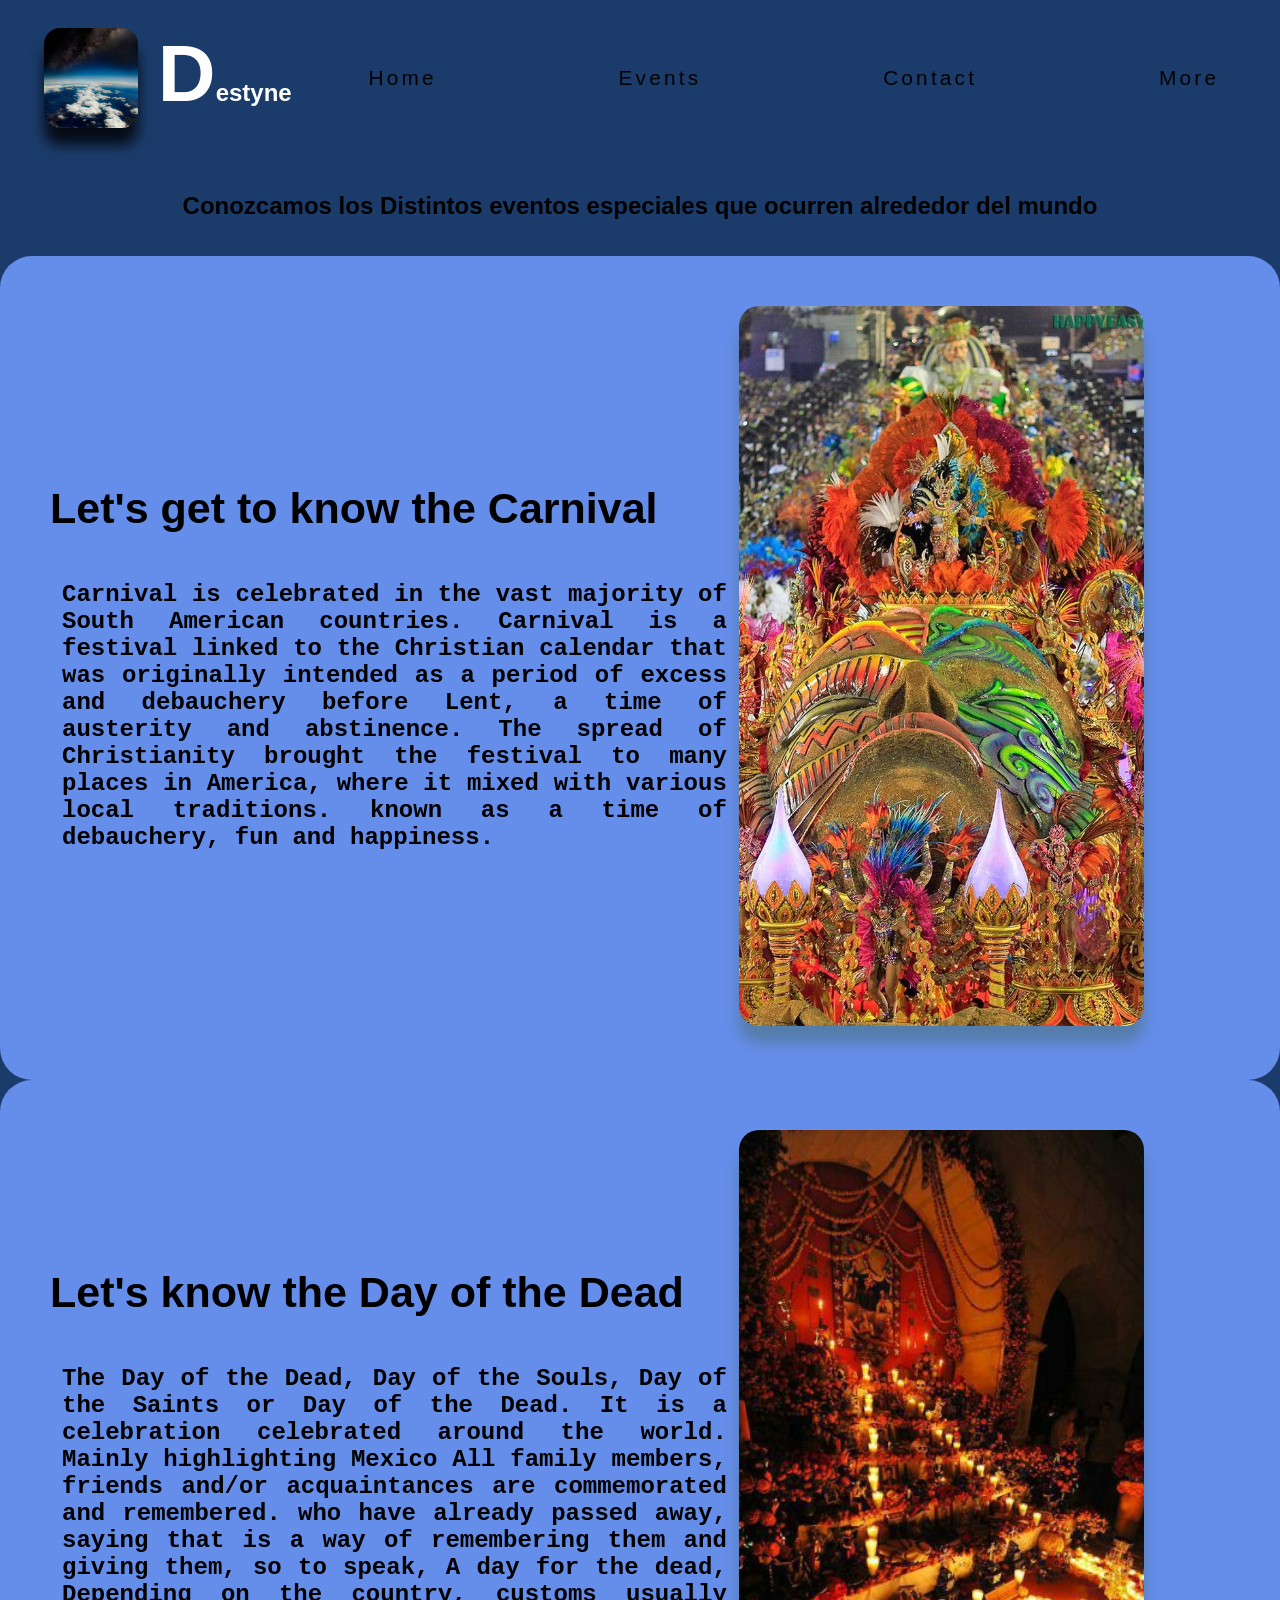
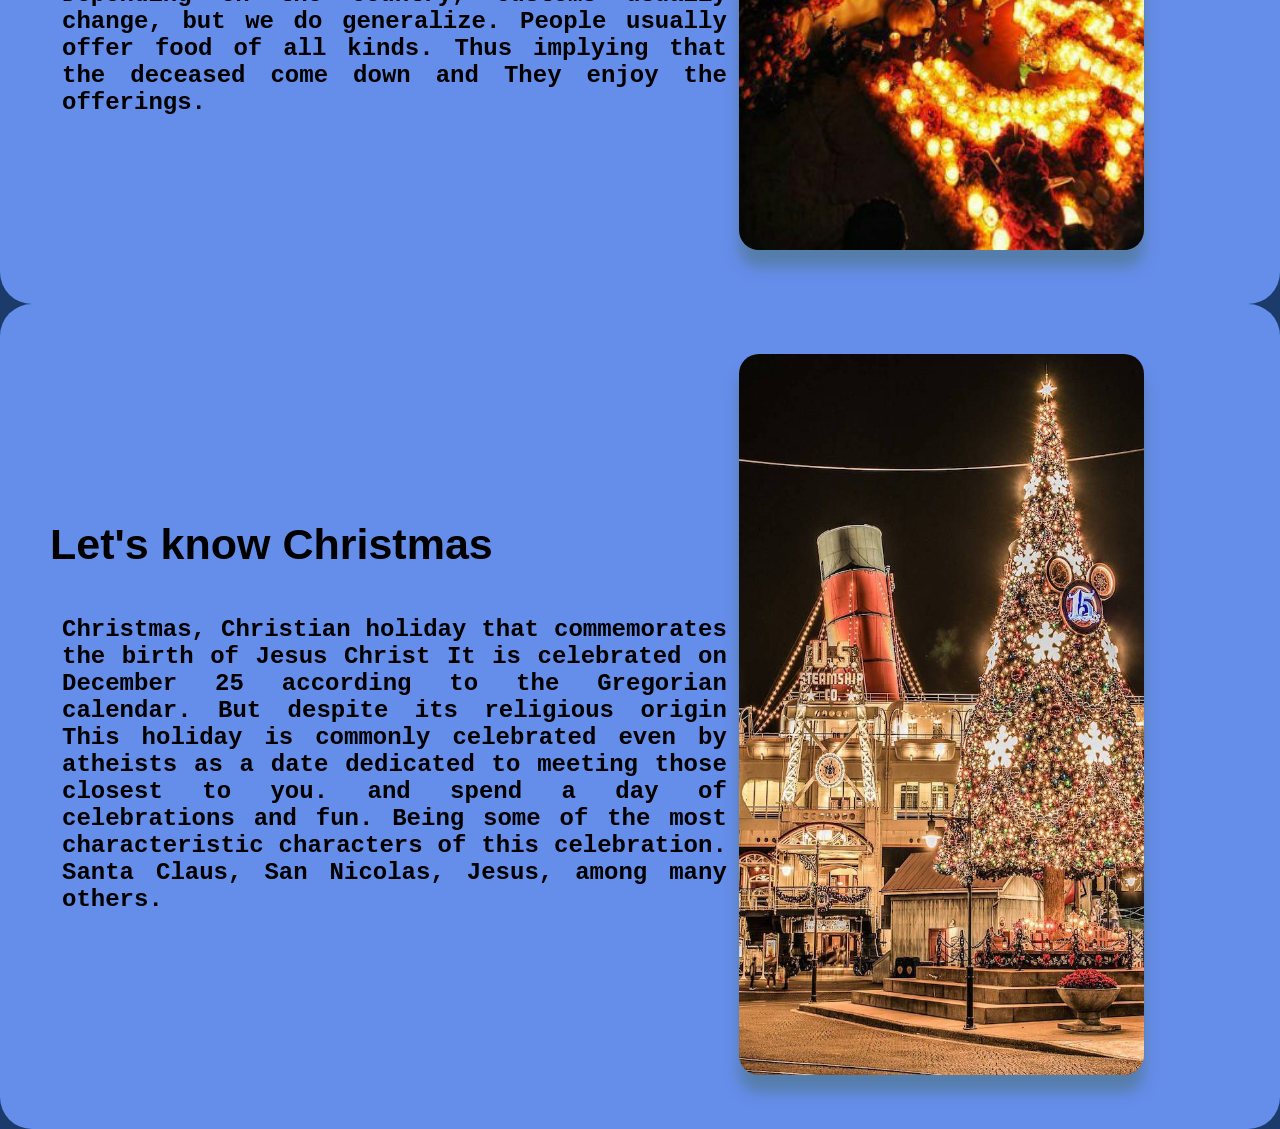
<file: htmlcont/events.html>
<!DOCTYPE html>
<html lang="en">
<head>
    <meta charset="UTF-8">
    <meta name="viewport" content="width=device-width, initial-scale=1.0">
    <title>Events</title>
    <link rel="stylesheet" href="../csscont/Astyle.css" media="all">
</head>
<body>
    <header>
        <div class="encabezado">
            <nav>
                <div class="logo1">
                <img class="portada" src="../img/turismo1.jpg" />
                <h1><span>D</span>estyne</h1>
                </div>
                <ul>
                <li><a href="../principal/index.html">Home</a></li>
                <li><a href="../htmlcont/events.html">Events</a></li>
                <li><a href="../htmlcont/contacts.html">Contact</a></li>
                <li><a href="../htmlcont/More.html">More</a></li>
                </ul>
            </nav>
        </div>
    </header>
    <main>
        <h2>Conozcamos los Distintos eventos especiales que ocurren alrededor del mundo</h2>
        <section class="hero">
        <div class="hero-content">
            <h1>Let's get to know the Carnival</h1>
            <h3>Carnival is celebrated in the vast majority of South American countries.
                Carnival is a festival linked to the Christian calendar that was originally intended
                as a period of excess and debauchery before Lent, a time of austerity and abstinence.
                The spread of Christianity brought the festival to many places in America, where it mixed with various local traditions.
                known as a time of debauchery, fun and happiness.
            </h3>
        </div>
        <div class="hero-image">
            <img src="../img/carnaval.jpeg" title="Continente Americano">
        </div>
        </section>
        <section class="hero">
            <div class="hero-content">
                <h1>Let's know the Day of the Dead</h1>
                <h3>The Day of the Dead, Day of the Souls, Day of the Saints or Day of the Dead.
                    It is a celebration celebrated around the world. Mainly highlighting Mexico
                    All family members, friends and/or acquaintances are commemorated and remembered.
                    who have already passed away, saying that is a way of remembering them and giving them, so to speak,
                    A day for the dead, Depending on the country, customs usually change, but we do generalize.
                    People usually offer food of all kinds. Thus implying that the deceased come down and 
                    They enjoy the offerings.
                </h3>
            </div>
            <div class="hero-image">
                <img src="../img/dayofdeath.jpeg" title="Continente Americano">
            </div>
            </section>
            <section class="hero">
                <div class="hero-content">
                    <h1>Let's know Christmas</h1>
                    <h3>Christmas, Christian holiday that commemorates the birth of Jesus Christ
                        It is celebrated on December 25 according to the Gregorian calendar. But despite its religious origin
                        This holiday is commonly celebrated even by atheists as a date dedicated to meeting those closest to you.
                        and spend a day of celebrations and fun. Being some of the most characteristic characters of this celebration.
                        Santa Claus, San Nicolas, Jesus, among many others.
                    </h3>
                </div>
                <div class="hero-image">
                    <img src="../img/navidad.jpeg" title="Continente Americano">
                </div>
                </section>
</body>
</html>
</file>
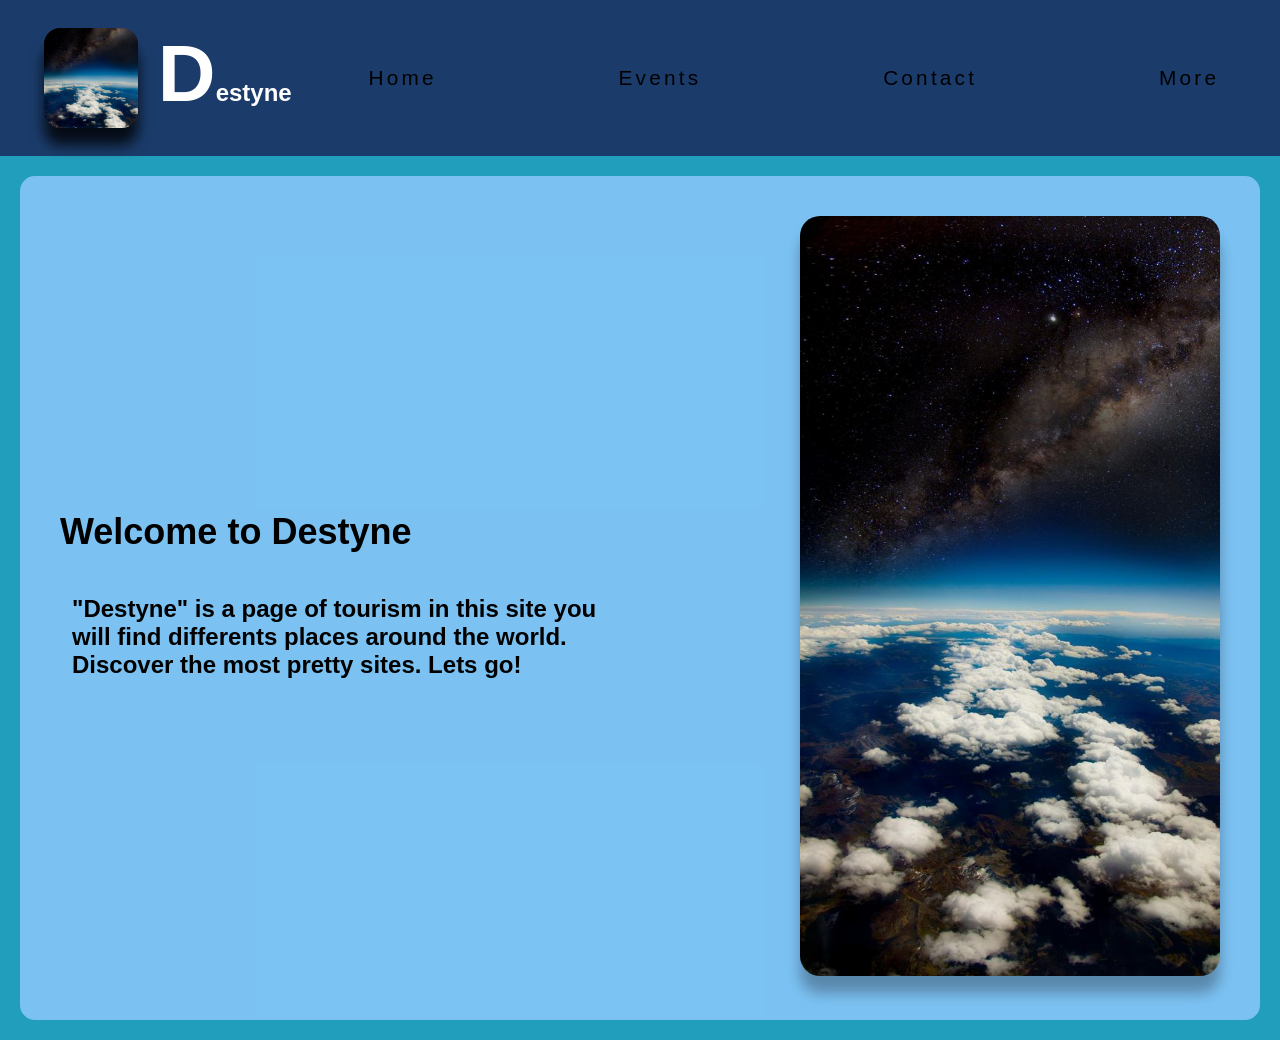
<file: htmlcont/More.html>
<!DOCTYPE html>
<html lang="en">
<head>
    <meta charset="UTF-8">
    <meta name="viewport" content="width=device-width, initial-scale=1.0">
    <title>More of us</title>
    <link rel="stylesheet" href="../csscont/StyleMore.css" media="all">
</head>
<body>
    <header>
        <div class="encabezado">
            <nav>
                <div class="logo1">
                <img class="portada" src="../img/turismo1.jpg" />
                <h1><span>D</span>estyne</h1>
                </div>
                <ul>
                <li><a href="/index.html">Home</a></li>
                <li><a href="../htmlcont/events.html">Events</a></li>
                <li><a href="../htmlcont/contacts.html">Contact</a></li>
                <li><a href="../htmlcont/More.html">More</a></li>
                </ul>
            </nav>
        </div>
    </header>
    <main>
        <section class="hero">
        <div class="hero-content">
            <h1>Welcome to Destyne</h1>
            <h3>"Destyne" is a page of tourism in this site
            you will find differents places around the world.
            Discover the most pretty sites. Lets go!
            </h3>
        </div>
        <div class="hero-image">
            <img src="/img/turismo1.jpg" alt="The Planet Earth" width="375" height="680">
        </div>
        </section>
</body>
</html>
</file>
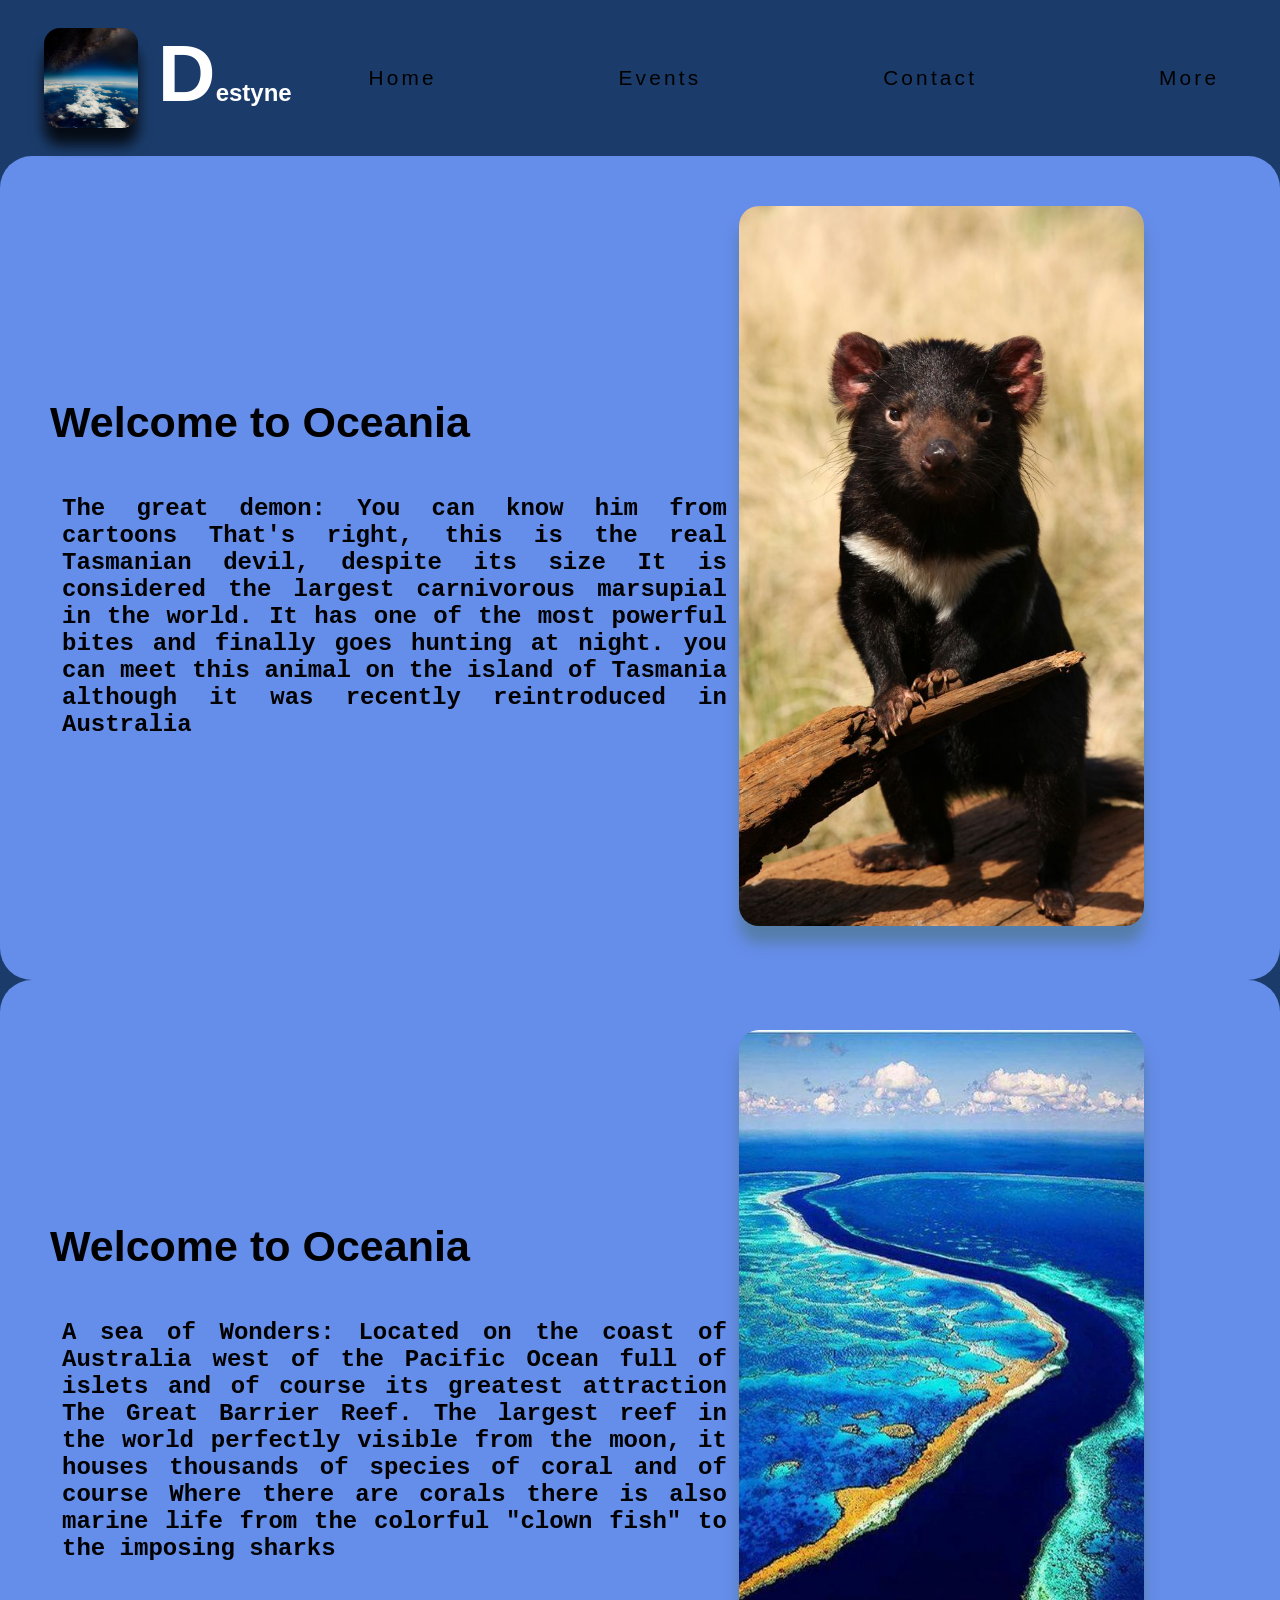
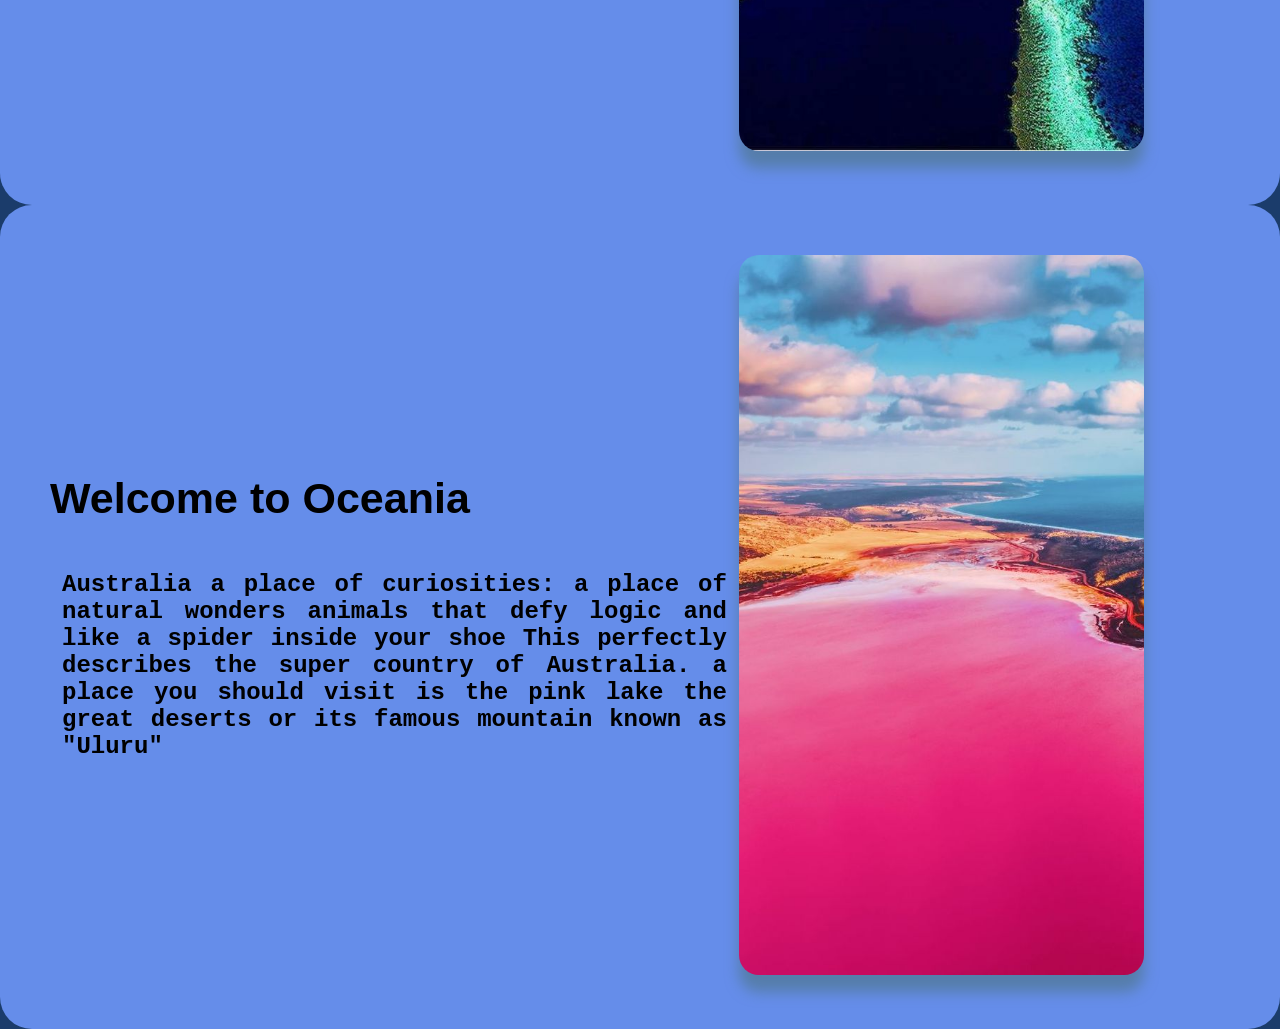
<file: htmlcont/oceania.html>
<!DOCTYPE html>
<html lang="en">
<head>
    <meta charset="UTF-8">
    <meta name="viewport" content="width=device-width, initial-scale=1.0">
    <title>Oceania</title>
    <link rel="stylesheet" href="../csscont/Astyle.css" media="all">
</head>
<body>
    <header>
        <div class="encabezado">
            <nav>
                <div class="logo1">
                <img class="portada" src="../img/turismo1.jpg" />
                <h1><span>D</span>estyne</h1>
                </div>
                <ul>
                <li><a href="/index.html">Home</a></li>
                <li><a href="../htmlcont/events.html">Events</a></li>
                <li><a href="../htmlcont/contacts.html">Contact</a></li>
                <li><a href="../htmlcont/More.html">More</a></li>
                </ul>
            </nav>
        </div>
    </header>
    <main>
        <section class="hero">
        <div class="hero-content">
            <h1>Welcome to Oceania</h1>
            <h3>The great demon: You can know him from cartoons
                That's right, this is the real Tasmanian devil, despite its size
                It is considered the largest carnivorous marsupial in the world.
                It has one of the most powerful bites and finally goes hunting at night.
                you can meet this animal on the island of Tasmania
                although it was recently reintroduced in Australia
            </h3>
        </div>
        <div class="hero-image">
            <img src="../img/Tasmania.jpeg" title="Continente De Oceania">
        </div>
        </section>
        <section class="hero">
            <div class="hero-content">
                <h1>Welcome to Oceania</h1>
                <h3>A sea of Wonders: Located on the coast of Australia west of the Pacific Ocean
                    full of islets and of course its greatest attraction
                    The Great Barrier Reef. The largest reef in the world perfectly visible
                    from the moon, it houses thousands of species of coral and of course 
                    Where there are corals there is also marine life from the colorful "clown fish" to 
                    the imposing sharks
                </h3>
            </div>
            <div class="hero-image">
                <img src="../img/MardeCoral.jpeg" title="Continente De Oceania">
            </div>
            </section>
            <section class="hero">
                <div class="hero-content">
                    <h1>Welcome to Oceania</h1>
                    <h3>Australia a place of curiosities: a place of natural wonders
                        animals that defy logic and like a spider inside your shoe
                        This perfectly describes the super country of Australia.
                        a place you should visit is the pink lake
                        the great deserts or its famous mountain known as "Uluru"
                    </h3>
                </div>
                <div class="hero-image">
                    <img src="../img/LagoRosa.jpeg" title="Continente de Oceania">
                </div>
                </section>
</body>
</html>
</file>
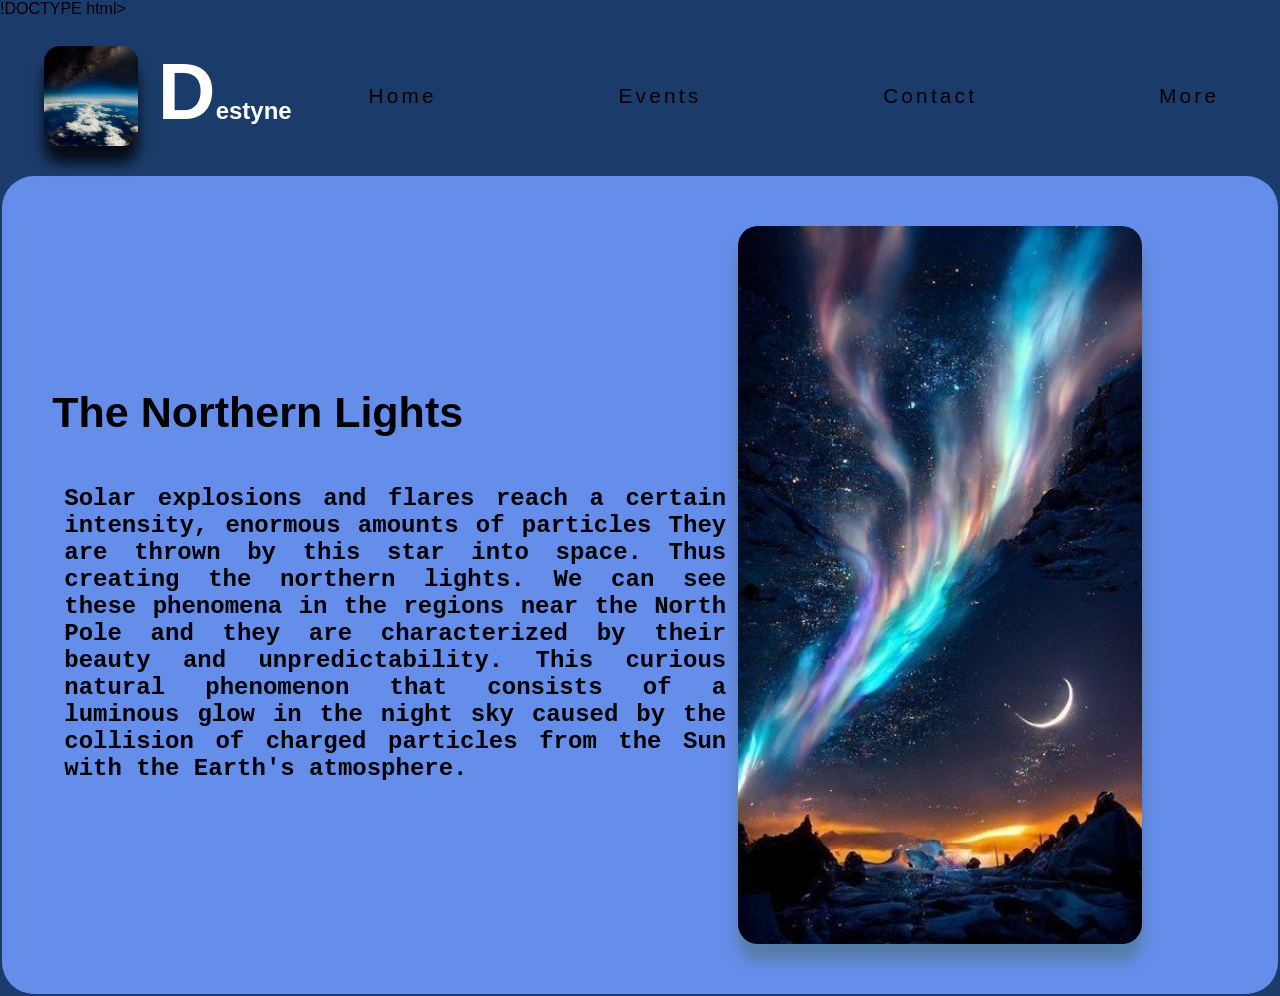
<file: Looking/Auroras.html>
!DOCTYPE html>
<html lang="en">
<head>
    <meta charset="UTF-8">
    <meta name="viewport" content="width=device-width, initial-scale=1.0">
    <title>The True cold</title>
    <link rel="stylesheet" href="../csscont/Astyle.css" media="all">
</head>
<body>
    <header>
        <div class="encabezado">
            <nav>
                <div class="logo1">
                <img class="portada" src="../img/turismo1.jpg" />
                <h1><span>D</span>estyne</h1>
                </div>
                <ul>
                <li><a href="/index.html">Home</a></li>
                <li><a href="../htmlcont/events.html">Events</a></li>
                <li><a href="../htmlcont/contacts.html">Contact</a></li>
                <li><a href="../htmlcont/More.html">More</a></li>
                </ul>
            </nav>
        </div>
    </header>
    <main>
        <section class="hero">
        <div class="hero-content">
            <h1>The Northern Lights</h1>
            <h3>
                Solar explosions and flares reach a certain intensity, enormous amounts of particles
                They are thrown by this star into space.  Thus creating the northern lights.
                We can see these phenomena in the regions near the North Pole and they are characterized by their beauty and unpredictability.
                This curious natural phenomenon that consists of a luminous glow in the night sky 
                caused by the collision of charged particles from the Sun with the Earth's atmosphere.
            </h3>
        </div>
        <div class="hero-image">
            <img src="../img/AuroraBoreal.jpeg" title="Continente Americano">
        </div>
</body>
</html>
</file>
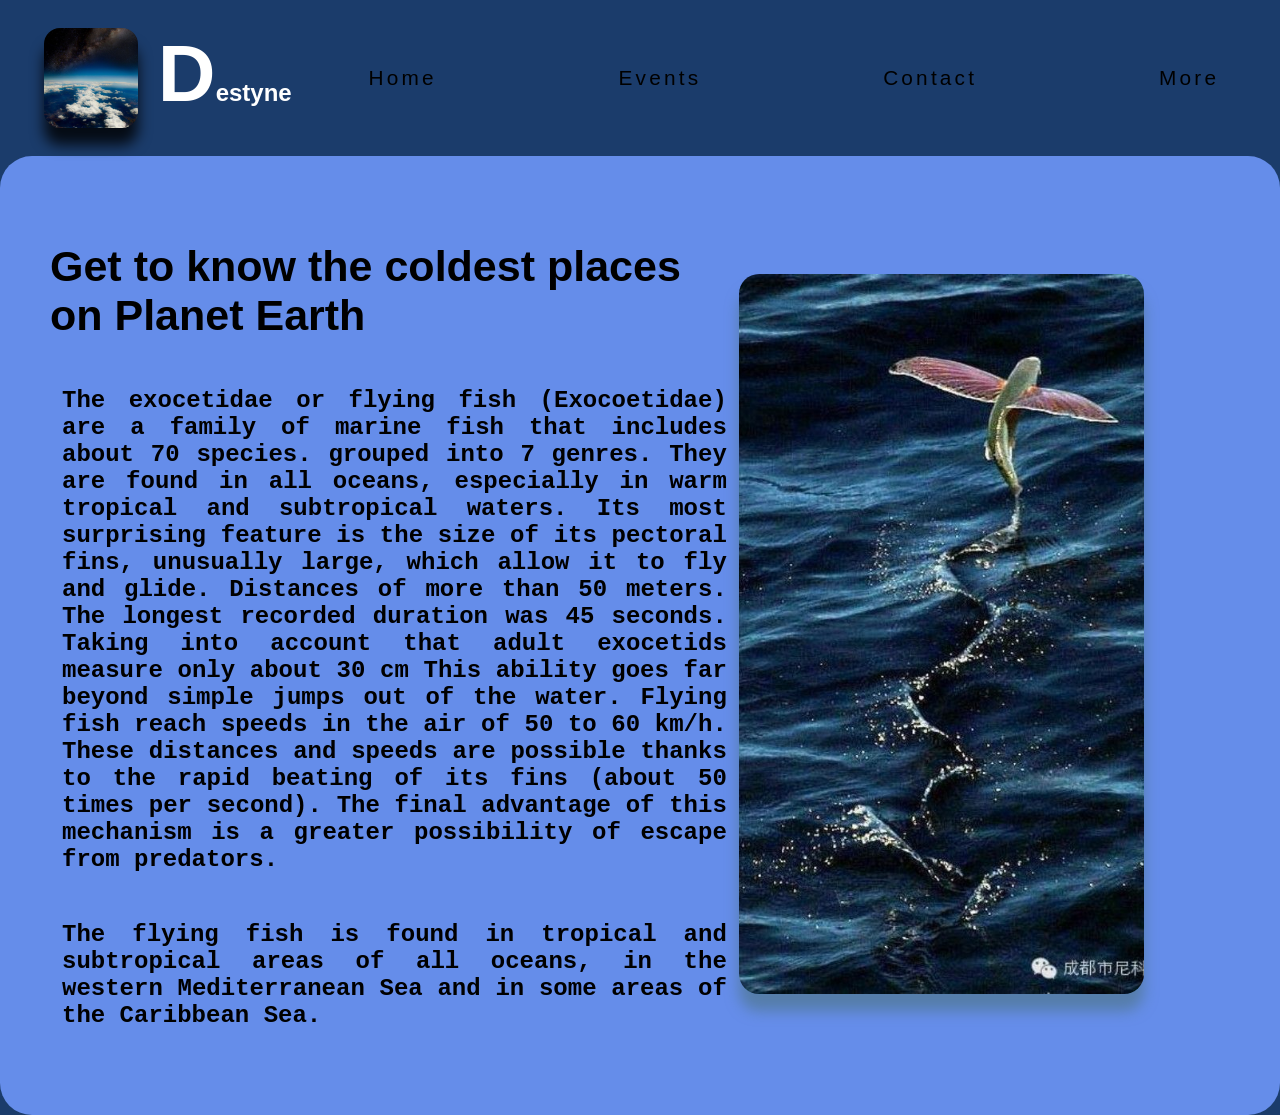
<file: Looking/fish.html>
<!DOCTYPE html>
<html lang="en">
<head>
    <meta charset="UTF-8">
    <meta name="viewport" content="width=device-width, initial-scale=1.0">
    <title>The True cold</title>
    <link rel="stylesheet" href="../csscont/Astyle.css" media="all">
</head>
<body>
    <header>
        <div class="encabezado">
            <nav>
                <div class="logo1">
                <img class="portada" src="../img/turismo1.jpg" />
                <h1><span>D</span>estyne</h1>
                </div>
                <ul>
                <li><a href="/index.html">Home</a></li>
                <li><a href="../htmlcont/events.html">Events</a></li>
                <li><a href="../htmlcont/contacts.html">Contact</a></li>
                <li><a href="../htmlcont/More.html">More</a></li>
                </ul>
            </nav>
        </div>
    </header>
    <main>
        <section class="hero">
        <div class="hero-content">
            <h1>Get to know the coldest places on Planet Earth</h1>
            <h3>
                The exocetidae or flying fish (Exocoetidae) are a family of marine fish that includes about 70 species.
                grouped into 7 genres. They are found in all oceans, especially in warm tropical and subtropical waters.
                Its most surprising feature is the size of its pectoral fins, unusually large, which allow it to fly and glide. 
                Distances of more than 50 meters. The longest recorded duration was 45 seconds. Taking into account that adult exocetids measure only about 30 cm
                This ability goes far beyond simple jumps out of the water. Flying fish reach speeds in the air of 50 to 60 km/h.
                These distances and speeds are possible thanks to the rapid beating of its fins (about 50 times per second).
                The final advantage of this mechanism is a greater possibility of escape from predators.
            </h3>
            <h3>
                The flying fish is found in tropical and subtropical areas of all oceans, in the western Mediterranean Sea and in some areas of the Caribbean Sea.
            </h3>
        </div>
        <div class="hero-image">
            <img src="/img/pezvolador.jpeg" title="Continente Americano">
        </div>
</body>
</html>
</file>
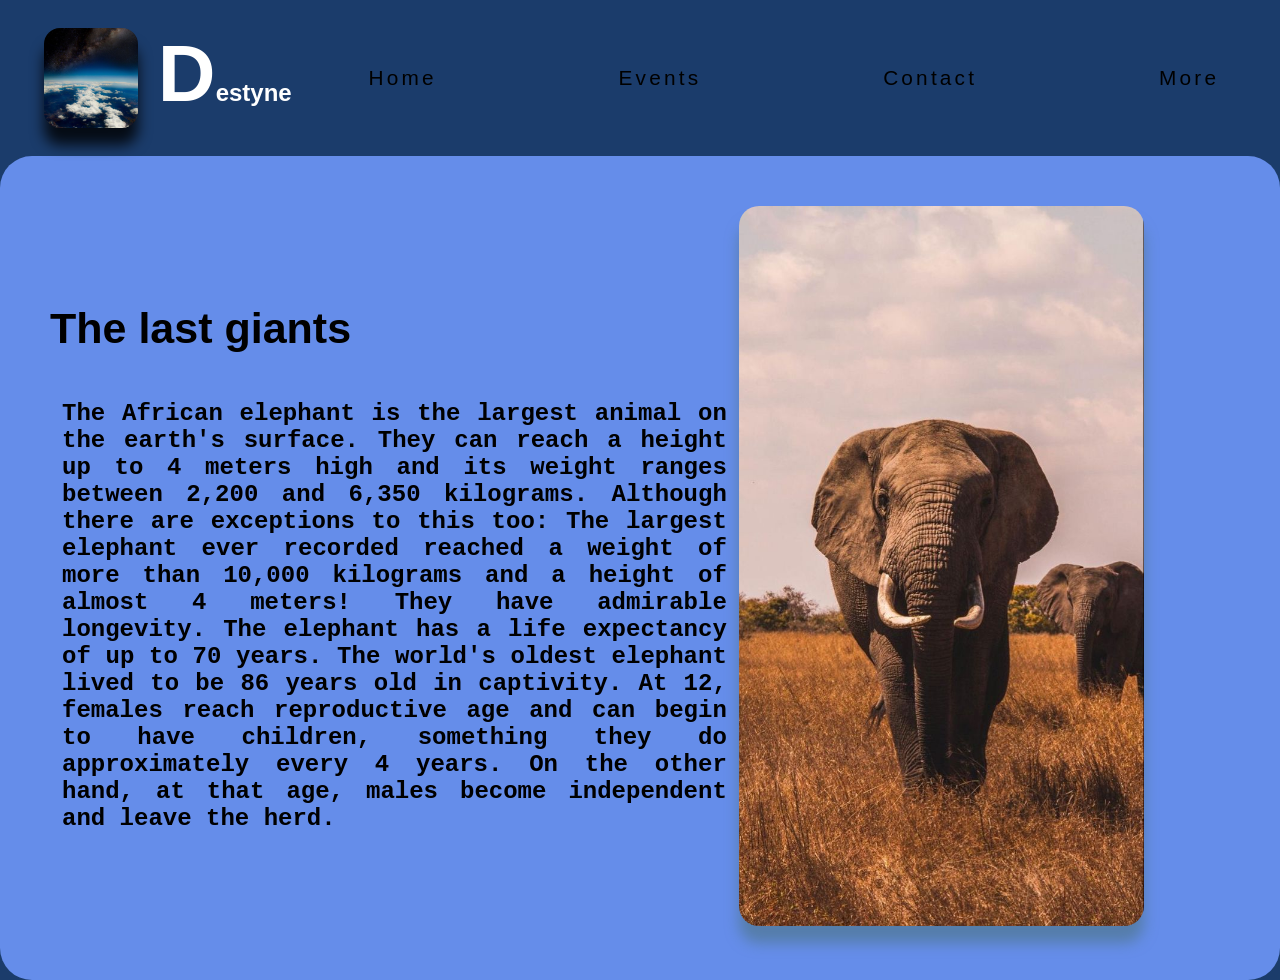
<file: Looking/gAnimal.html>
<!DOCTYPE html>
<html lang="en">
<head>
    <meta charset="UTF-8">
    <meta name="viewport" content="width=device-width, initial-scale=1.0">
    <title>The True cold</title>
    <link rel="stylesheet" href="../csscont/Astyle.css" media="all">
</head>
<body>
    <header>
        <div class="encabezado">
            <nav>
                <div class="logo1">
                <img class="portada" src="../img/turismo1.jpg" />
                <h1><span>D</span>estyne</h1>
                </div>
                <ul>
                <li><a href="/index.html">Home</a></li>
                <li><a href="../htmlcont/events.html">Events</a></li>
                <li><a href="../htmlcont/contacts.html">Contact</a></li>
                <li><a href="../htmlcont/More.html">More</a></li>
                </ul>
            </nav>
        </div>
    </header>
    <main>
        <section class="hero">
        <div class="hero-content">
            <h1>The last giants</h1>
            <h3>
                The African elephant is the largest animal on the earth's surface. They can reach a height
                up to 4 meters high and its weight ranges between 2,200 and 6,350 kilograms. Although there are exceptions to this too:
                The largest elephant ever recorded reached a weight of more than 10,000 kilograms and a height of almost 4 meters!
                They have admirable longevity. The elephant has a life expectancy of up to 70 years. The world's oldest elephant lived to be 86 years old in captivity.
                At 12, females reach reproductive age and can begin to have children,
                something they do approximately every 4 years. On the other hand, at that age, males become independent and leave the herd.
            </h3>
        </div>
        <div class="hero-image">
            <img src="../img/Elephants.jpeg" title="Elefante Africano">
        </div>
</body>
</html>
</file>
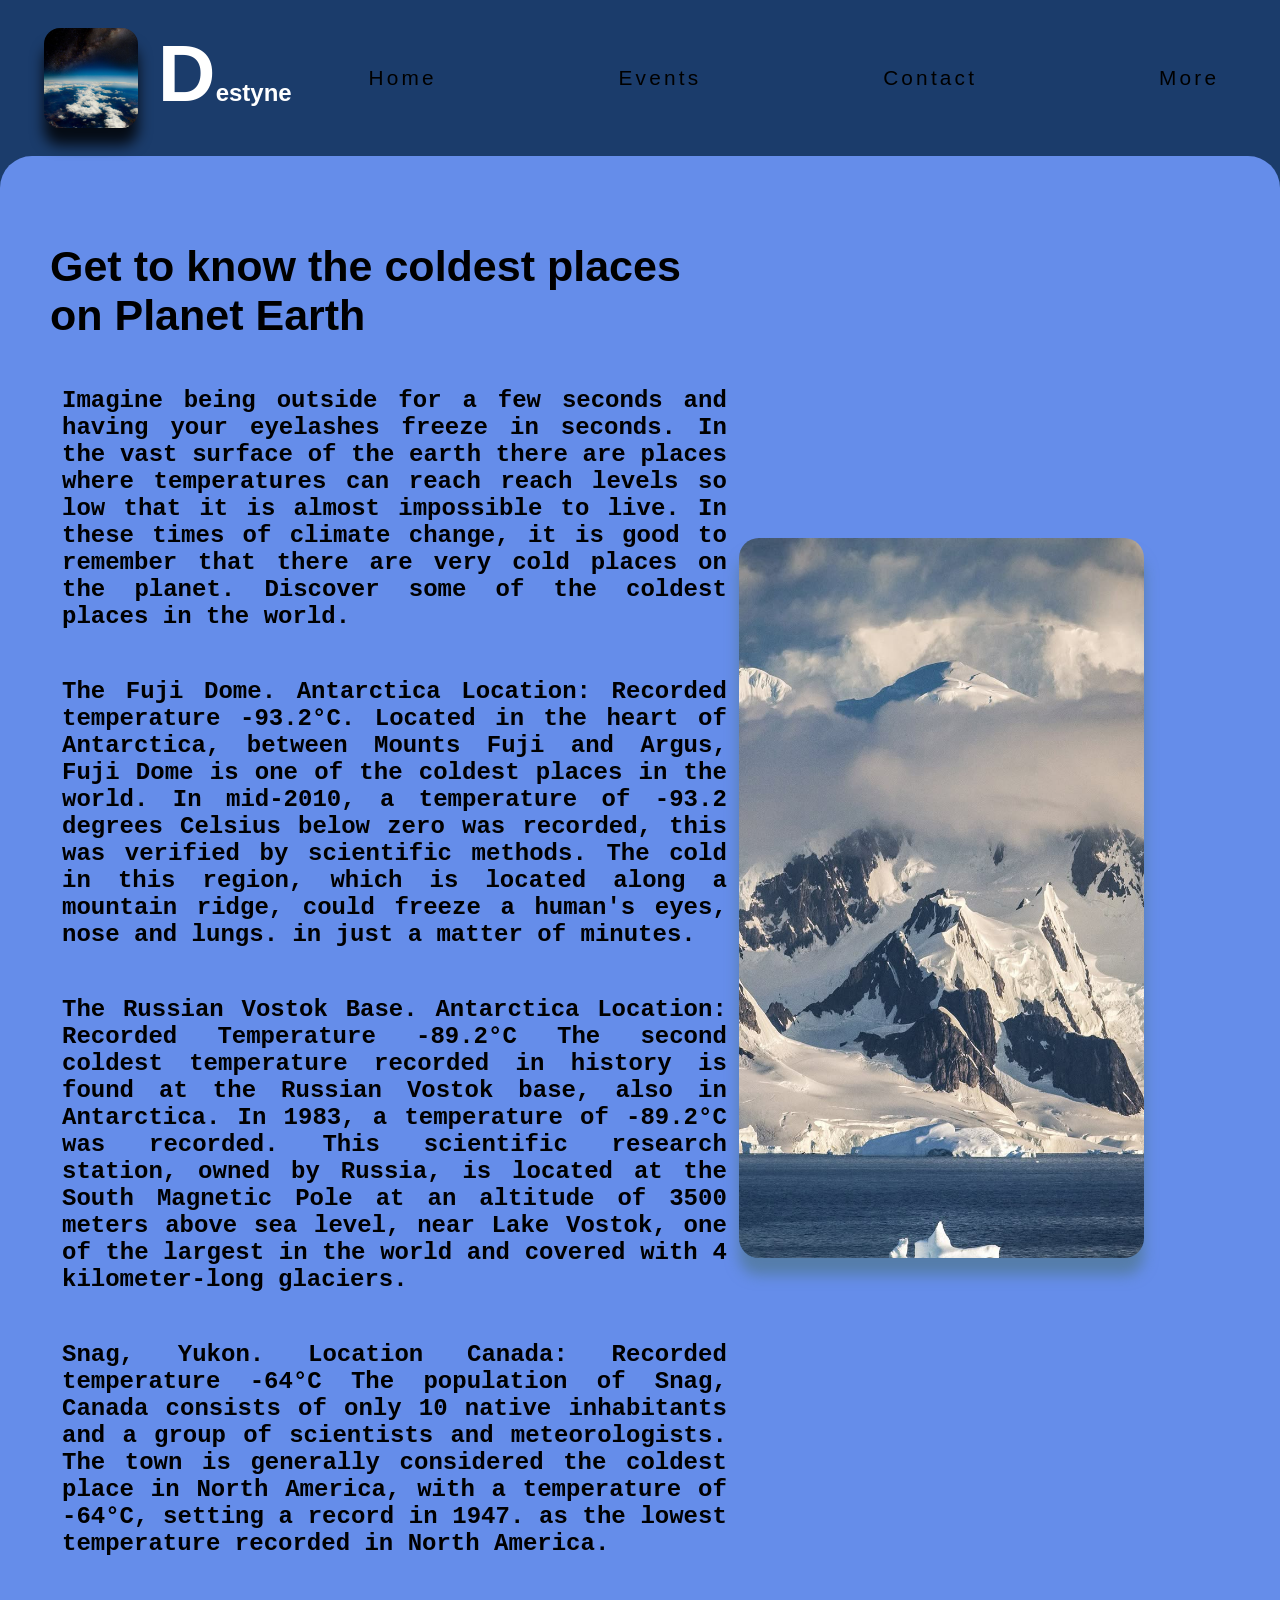
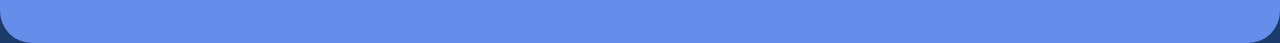
<file: Looking/TrueCold.html>
<!DOCTYPE html>
<html lang="en">
<head>
    <meta charset="UTF-8">
    <meta name="viewport" content="width=device-width, initial-scale=1.0">
    <title>The True cold</title>
    <link rel="stylesheet" href="/csscont/Astyle.css" media="all">
</head>
<body>
    <header>
        <div class="encabezado">
            <nav>
                <div class="logo1">
                <img class="portada" src="/img/turismo1.jpg" />
                <h1><span>D</span>estyne</h1>
                </div>
                <ul>
                <li><a href="/index.html">Home</a></li>
                <li><a href="/htmlcont/events.html">Events</a></li>
                <li><a href="/htmlcont/contacts.html">Contact</a></li>
                <li><a href="/htmlcont/More.html">More</a></li>
                </ul>
            </nav>
        </div>
    </header>
    <main>
        <section class="hero">
        <div class="hero-content">
            <h1>Get to know the coldest places on Planet Earth</h1>
            <h3>
                Imagine being outside for a few seconds and having your eyelashes freeze in seconds.
                In the vast surface of the earth there are places where temperatures can reach 
                reach levels so low that it is almost impossible to live. 
                In these times of climate change, it is good to remember that there are very cold places on the planet.
                Discover some of the coldest places in the world.
            </h3>

            <h3>
                The Fuji Dome. Antarctica Location: Recorded temperature -93.2°C.
                Located in the heart of Antarctica, between Mounts Fuji and Argus, Fuji Dome is one of the coldest places in the world.
                In mid-2010, a temperature of -93.2 degrees Celsius below zero was recorded, this was verified by scientific methods.
                The cold in this region, which is located along a mountain ridge, could freeze a human's eyes, nose and lungs.
                in just a matter of minutes.
            </h3>

            <h3>
                The Russian Vostok Base. Antarctica Location: Recorded Temperature -89.2°C
                The second coldest temperature recorded in history is found at the Russian Vostok base, also in Antarctica.
                In 1983, a temperature of -89.2°C was recorded. This scientific research station, owned by Russia, is located at the South Magnetic Pole
                at an altitude of 3500 meters above sea level, near Lake Vostok, one of the largest in the world and covered with 4 kilometer-long glaciers.
            </h3>

            <h3>
                Snag, Yukon. Location Canada: Recorded temperature -64°C
                The population of Snag, Canada consists of only 10 native inhabitants and a group of scientists and meteorologists.
                The town is generally considered the coldest place in North America, with a temperature of -64°C, setting a record in 1947.
                as the lowest temperature recorded in North America.
            </h3>
        </div>
        <div class="hero-image">
            <img src="/img/friooo.jpeg" title="La Antartida">
        </div>
</body>
</html>
</file>
<file: csscont/Destyle.css>
css* {
    box-sizing: border-box;
    max-width: 100%;
}

html, body {
    overflow-x: hidden;
}
body{
    font-family: 'Arial', sans-serif;
    
    margin: 0rem;
    padding: 0rem;
    background-color:  #89c5fd
}
header{
    background:  #0a1931;
    padding: 0.5rem 0;
}
header .encabezado{
    max-width: 90rem;
    margin: 0 auto;
    width: 100%;
    padding: 0rem 1.5rem;
    box-sizing: border-box;
}
nav  {
    display: flex;
    justify-content: space-between;
    align-items: center;  
}
nav .logo1{
    display: flex;
    color: #fff;
}

.logo1 img{
    width: 6.25rem;
    height: 6.25rem;
    border-radius: 1rem;
    object-fit: cover;
    margin-left: 0.125rem;
    filter: drop-shadow(0px 17px 7px #000000ce);
}

.logo1 span{
    font-size: 5rem;
    position: end;
} 
nav ul {
    width: 80%;
    margin: auto;
    border-radius: 0.625rem;
    justify-content: space-between;
    list-style-type: none;
    display: inline-flex;
} 
nav ul li a {
    text-decoration: none;
    font-size: 1.3rem;
    letter-spacing: 0.2rem;
    color: #f6fafd;
    padding: 1.6rem 2.3rem;
}
nav ul li a:hover{
    margin: 1rem;
    background-color: #dbecf4;
    border-radius: 1rem;
    transform: scale(1.1);
    transform: 0.8s;
    transition: 1.2s;
    zoom: 1;
}
h2{
    text-align: center;
    background-color: #1a3d63;
    color: #d9e1f1;
    word-break: break-word;
    padding: 1rem 0.5rem;
}
.Conoce {
    cursor: pointer;
    margin: auto;
    text-align: center;
}
img{
    width: 18.75rem;
    height: 18.75rem;
    margin: 1.25rem;
    border-radius: 1rem;
    object-fit: cover;
    filter: drop-shadow(0px 17px 7px #4a7fa7);
}
img:hover{
    transform: scale(1.1);
    transition: 0.8s;
    transform: 0.5s;    
}
.Conocenos ul {
    list-style: none;
    padding: 0.5rem;
}
.Conocenos ul li {
    margin-bottom: 0.625rem;
}
.Conocenos ul li a {
    text-decoration: solid;
     color:#f6fafd;
    font-size: x-large;
    background-color:#1a3d63;
    padding: 1.125rem;
    display: flex;
    border-radius: 0.875rem;
    margin: 0.8rem 0;
    box-sizing: border-box;
    justify-content: center;
    text-align: center;
}
.Conocenos ul li a:hover{
    background-color:#b3cfe5;
    transform: scale(1.01);
    transition: 0.8s;
    transform: 1s;
}
/* ===== RESPONSIVE ===== */
@media (max-width: 768px) {

    /* Navegación en columna */
    nav {
        flex-direction: column;
        gap: 0.5rem;
    }

    nav ul {
        width: 100%;
        flex-direction: column;
        align-items: center;
        padding: 0;
        gap: 0.3rem;
    }

    nav ul li a {
        padding: 0.8rem 1.2rem;
        letter-spacing: 0.1rem;
        font-size: 1rem;
        display: block;
        text-align: center;
    }

    /* Logo más pequeño */
    .logo1 img {
        width: 4rem;
        height: 4rem;
    }

    .logo1 span {
        font-size: 3rem;
    }

    /* Imágenes de continentes en columna */
    .Conoce {
        display: flex;
        flex-direction: column;
        align-items: center;
    }

    img {
        width: 90vw;
        height: auto;
        margin: 0.8rem auto;
    }

    /* Links de "maybe you are looking" */
    .Conocenos ul li a {
        font-size: 1rem;
        padding: 0.8rem;
        margin: 0.8rem 0;
    }
}
</file>
<file: csscont/Astyle.css>
body{
    font-family: 'Arial', sans-serif;
    margin: 0rem;
    padding: 0rem;
    background-color:  #1B3C6B
}
header{
    background:  #1B3C6B;
    padding: 0.5rem 0rem;
}
header .encabezado{
    max-width: 90rem;
    margin: 0 auto;
    width: 100%;
    padding: 0rem 1.5rem;
}
nav  {
    display: flex;
    justify-content: space-between;
    align-items: center;  
}
nav .logo1{
    display: flex;
    color: #fff;
}

.logo1 img{
    width: 6.25rem;
    height: 6.25rem;
    border-radius: 1rem;
    object-fit: cover;
    margin-left: 0.125rem;
    filter: drop-shadow(0px 17px 7px #000000ce);
}

.logo1 span{
    font-size: 5rem;
    position: end;
} 
nav ul {
    width: 80%;
    margin: auto;
    border-radius: 0.625rem;
    justify-content: space-between;
    list-style-type: none;
    display: inline-flex;
} 
nav ul li a {
    text-decoration: none;
    font-size: 1.3rem;
    letter-spacing: 0.2rem;
    color: #000000;
    padding: 1.6rem 2.3rem;
}
nav ul li a:hover{
    margin: 1rem;
    background-color: #ffffff;
    border-radius: 1rem;
    transform: scale(1.1);
    transform: 0.8s;
    transition: 1.2s;
    zoom: 1;
}
.logo1 img{
    width: 6.25rem;
    height: 6.25rem;
    margin: 1.25rem;
    border-radius: 1rem;
    object-fit: cover;
}

\\ preguntar si quitar o aniadir el hover

.logo1 img:hover{
    margin: 1.25rem;
    border-radius: 1rem;
    transform: scale(1.1);
    transition: 0.8s;
    transform: 0.5s;
    zoom: 1;
}
h2{
    text-align: center;
    background-color:  #1B3C6B;
    padding: 1rem; 
}
.hero {
    display: flex;
    background-color: #658dea;
    padding: 3.125rem;
    border-radius: 2rem;
    margin: 2.25;
    align-items: center;
}
.hero-content {
    flex: 1.7;
}
.hero-content h1 {
    font-size: 2.688rem;
    color: #000000;
}
.hero-content p {
    color: #33006d;
}
.hero-image {
    flex: 1;
    text-align:right;
    margin-right: 5.375rem;
}
.hero-image img {
    width: 100%;
    max-width: 26.25rem;
    height: auto;
    aspect-ratio: 9/16;
    object-fit: cover;
    border-radius: 1.25rem;
    filter: drop-shadow(0px 17px 7px #52799bce);
}
h3{ 
    text-align: justify;
    font-family:'Courier New', Courier, monospace;
    font-size: x-large;
    padding: 0.75rem;
}
.infoamerica{
    background-color: #658dea;
    text-align: justify;
}
.amig{    
    cursor: pointer;
    margin: auto;
    text-align: center;
    border-radius: 1.25rem;
}
/* ===== FIXES GENERALES ===== */
* {
    box-sizing: border-box;
    max-width: 100%;
}

html, body {
    overflow-x: hidden;
}

header .encabezado {
    box-sizing: border-box;
}

/* ===== TABLETS (max 768px) ===== */
@media (max-width: 768px) {

    nav {
        flex-direction: column;
        gap: 0.8rem;
        padding: 0.5rem 0;
    }

    nav ul {
        width: 100%;
        flex-direction: row;
        flex-wrap: wrap;
        justify-content: center;
        padding: 0;
        gap: 0.2rem;
    }

    nav ul li a {
        padding: 0.6rem 0.8rem;
        letter-spacing: 0.1rem;
        font-size: 1rem;
    }

    .logo1 img {
        width: 4rem;
        height: 4rem;
        margin: 0.5rem;
    }

    .logo1 span {
        font-size: 3rem;
    }

    /* Hero en columna */
    .hero {
        flex-direction: column;
        padding: 1.5rem;
        border-radius: 1rem;
        margin: 1rem;
    }

    .hero-image {
        margin-right: 0;
        text-align: center;
        width: 100%;
    }

    .hero-image img {
        width: 85vw;
        height: auto;
    }

    .hero-content h1 {
        font-size: 1.8rem;
    }

    .amig img {
        width: 85vw;
        height: auto;
    }
}

/* ===== MÓVILES (max 480px) ===== */
@media (max-width: 480px) {

    nav {
        flex-direction: column;
        align-items: center;
    }

    nav ul {
        flex-direction: column;
        align-items: center;
        width: 100%;
    }

    nav ul li {
        width: 100%;
        text-align: center;
    }

    nav ul li a {
        display: block;
        padding: 0.7rem 1rem;
        letter-spacing: 0.05rem;
        font-size: 0.95rem;
        border-bottom: 1px solid #ffffff33;
    }

    .logo1 {
        justify-content: center;
        width: 100%;
    }

    .logo1 img {
        width: 3.5rem;
        height: 3.5rem;
    }

    .logo1 span {
        font-size: 2.5rem;
    }

    .hero {
        padding: 1rem;
        margin: 0.5rem;
        border-radius: 0.8rem;
    }

    .hero-content h1 {
        font-size: 1.4rem;
    }

    .hero-content p {
        font-size: 0.9rem;
    }

    .hero-image img {
        width: 90vw;
        height: auto;
    }

    h3 {
        font-size: 1rem;
        padding: 0.5rem;
    }
}
</file>
<file: csscont/StyleMore.css>
body{
    font-family: 'Arial', sans-serif;
    margin: 0rem;
    padding: 0rem;
    background-color:  #219EBC
}
header{
    background:  #1B3C6B;
    padding: 0.5rem 0;
}
header .encabezado{
    max-width: 90rem;
    margin: 0 auto;
    width: 100%;
    padding: 0rem 1.5rem;
}
nav  {
    display: flex;
    justify-content: space-between;
    align-items: center;  
}
nav .logo1{
    display: flex;
    color: #fff;
}

.logo1 img{
    width: 6.25rem;
    height: 6.25rem;
    border-radius: 1rem;
    object-fit: cover;
    margin-left: 0.125rem;
}

.logo1 span{
    font-size: 5rem;
    position: end;
} 
nav ul {
    width: 80%;
    margin: auto;
    border-radius: 0.625rem;
    justify-content: space-between;
    list-style-type: none;
    display: inline-flex;
} 
nav ul li a {
    text-decoration: none;
    font-size: 1.3rem;
    letter-spacing: 0.2rem;
    color: #000000;
    padding: 1.6rem 2.3rem;
}
nav ul li a:hover{
    margin: 1rem;
    background-color: #ffffff;
    border-radius: 1rem;
    transform: scale(1.1);
    transform: 0.8s;
    transition: 1.2s;
    zoom: 1;
}
.logo1 img{
    width: 6.25rem;
    height: 6.25rem;
    margin: 1.25rem;
    border-radius: 1rem;
    object-fit: cover;
    filter: drop-shadow(0px 17px 7px #000000ce);
}
.logo1 img:hover{
    margin: 1.25rem;
    border-radius: 1rem;
    transform: scale(1.1);
    transition: 0.8s;
    transform: 0.5s;
    zoom: 1;
}
h2{
    text-align: center;
    background-color: #4747b9;
    padding: 1rem; 
}
.hero {
    display: flex;
    background-color: #91ccffce;
    padding: 2.5rem;
    border-radius: 0.938rem;
    margin: 1.25rem;
    align-items: center;
}
.hero-content {
    flex: 1;
}
.hero-content h1 {
    font-size: 2.25rem;
    color: #000000;
}
.hero-content p {
    color: #33006d;
}
.hero-content .read-more {
    background-color: #6e6efd;
    color: #000000;
    padding: 0.625rem 20px;
    text-decoration: none;
    border-radius: 0.313rem;
}
.hero-image {
    flex: 1;
    text-align: right;
}
.hero-image img {
    height: 47.5rem;
    width: 26.25rem;
    border-radius: 1.25rem;
    filter: drop-shadow(0px 17px 7px #52799bce);
}
h3{ 
    font-size: x-large;
    padding: 0.75rem;
}
/* ===== FIXES GENERALES ===== */
* {
    box-sizing: border-box;
    max-width: 100%;
}

html, body {
    overflow-x: hidden;
}

header .encabezado {
    box-sizing: border-box;
}

/* ===== TABLETS (max 768px) ===== */
@media (max-width: 768px) {

    nav {
        flex-direction: column;
        gap: 0.8rem;
        padding: 0.5rem 0;
    }

    nav ul {
        width: 100%;
        flex-direction: row;
        flex-wrap: wrap;
        justify-content: center;
        padding: 0;
        gap: 0.2rem;
    }

    nav ul li a {
        padding: 0.6rem 0.8rem;
        letter-spacing: 0.1rem;
        font-size: 1rem;
    }

    .logo1 img {
        width: 4rem;
        height: 4rem;
        margin: 0.5rem;
    }

    .logo1 span {
        font-size: 3rem;
    }

    .hero {
        flex-direction: column;
        padding: 1.5rem;
        border-radius: 1rem;
        margin: 1rem;
    }

    .hero-image {
        text-align: center;
        width: 100%;
    }

    .hero-image img {
        width: 85vw;
        height: auto;
    }

    .hero-content h1 {
        font-size: 1.8rem;
    }
}

/* ===== MÓVILES (max 480px) ===== */
@media (max-width: 480px) {

    nav {
        flex-direction: column;
        align-items: center;
    }

    nav ul {
        flex-direction: column;
        align-items: center;
        width: 100%;
    }

    nav ul li {
        width: 100%;
        text-align: center;
    }

    nav ul li a {
        display: block;
        padding: 0.7rem 1rem;
        letter-spacing: 0.05rem;
        font-size: 0.95rem;
        border-bottom: 1px solid #ffffff33;
    }

    .logo1 {
        justify-content: center;
        width: 100%;
    }

    .logo1 img {
        width: 3.5rem;
        height: 3.5rem;
    }

    .logo1 span {
        font-size: 2.5rem;
    }

    .hero {
        padding: 1rem;
        margin: 0.5rem;
    }

    .hero-content h1 {
        font-size: 1.4rem;
    }

    .hero-content p {
        font-size: 0.9rem;
    }

    .hero-content .read-more {
        display: inline-block;
        width: 100%;
        text-align: center;
        padding: 0.8rem;
        margin-top: 0.5rem;
    }

    .hero-image img {
        width: 90vw;
        height: auto;
    }

    h3 {
        font-size: 1rem;
        padding: 0.5rem;
    }
}
</file>
